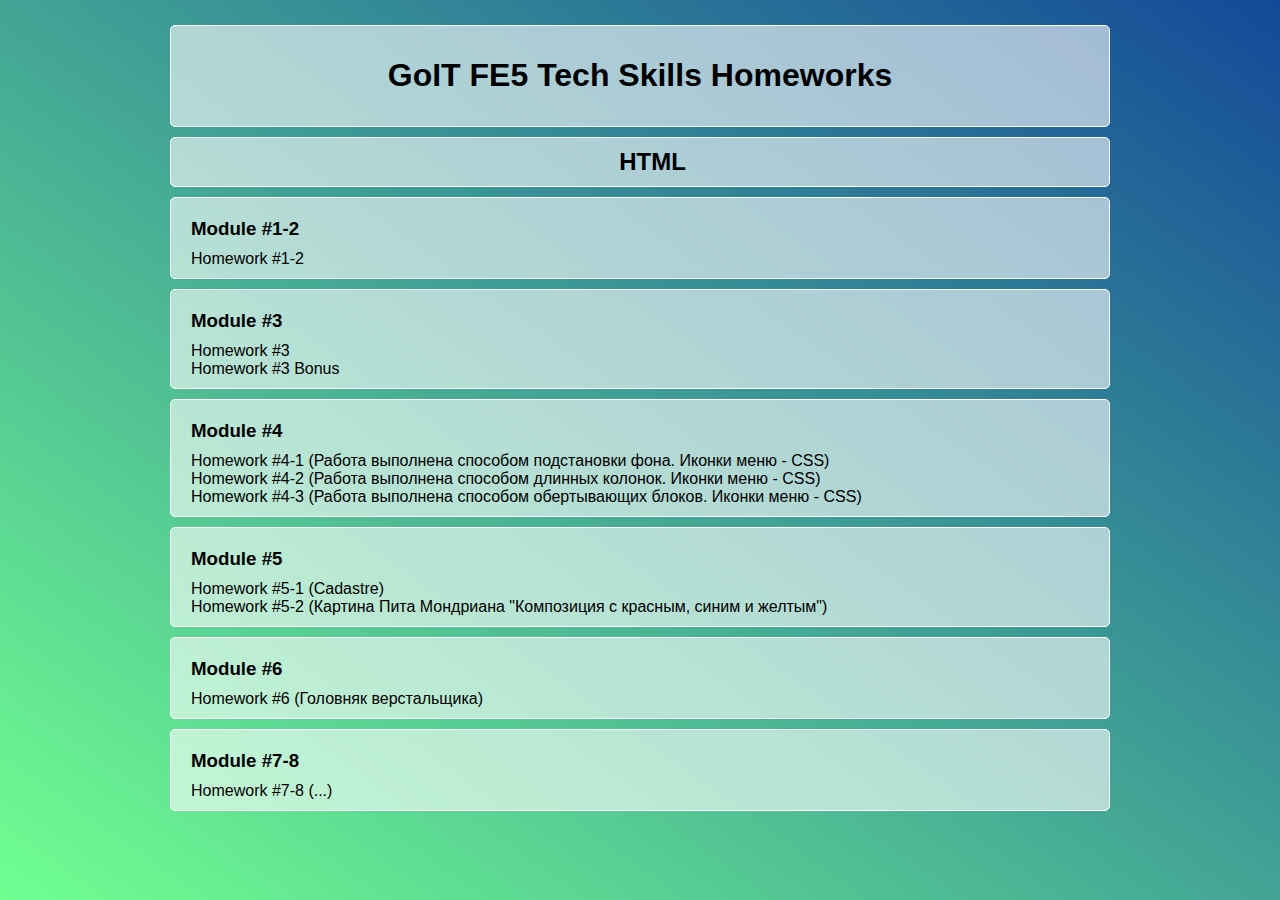
<file: index.html>
<!DOCTYPE html>
<html lang="ru">

<head>
  <meta charset="UTF-8">
  <meta name="viewport" content="width=device-width, initial-scale=1.0">
  <meta http-equiv="X-UA-Compatible" content="ie=edge">
  <title>GoIT Homeworks</title>
  <link rel="stylesheet" href="css/normalize.css">
  <link rel="stylesheet" href="css/style.css">
</head>

<body>
  <div class="homework">
    <header>
      <h1>GoIT FE5 Tech Skills Homeworks</h1>
    </header>
    <section>
      <h2 class="object">HTML</h2>
      <section class="task">
        <h3 class="number">Module #1-2</h3>
        <ul>
          <li>
            <a href="goitfe5homeworks\html\module_1-2\index.html" target="_blank" title="Перейти">Homework #1-2</a>
          </li>
        </ul>
      </section>
      <section class="task">
        <h3 class="number">Module #3</h3>
        <ul>
          <li>
            <a href="goitfe5homeworks\html\module_3\index.html" target="_blank" title="Перейти">Homework #3</a>
          </li>
          <li>
            <a href="#" target="_blank" title="Перейти">Homework #3 Bonus</a>
          </li>
        </ul>
      </section>
      <section class="task">
        <h3 class="number">Module #4</h3>
        <ul>
          <li>
            <a href="goitfe5homeworks\html\module_4_css_1\index.html" target="_blank" title="Перейти">Homework #4-1 (Работа выполнена способом подстановки фона. Иконки меню - CSS)</a>
          </li>
          <li>
            <a href="goitfe5homeworks\html\module_4_css_2\index.html" target="_blank" title="Перейти">Homework #4-2 (Работа выполнена способом длинных колонок. Иконки меню - CSS)</a>
          </li>
          <li>
            <a href="goitfe5homeworks\html\module_4_css_3\index.html" target="_blank" title="Перейти">Homework #4-3 (Работа выполнена способом обертывающих блоков. Иконки меню - CSS)</a>
          </li>
        </ul>
      </section>
      <section class="task">
        <h3 class="number">Module #5</h3>
        <ul>
          <li>
            <a href="goitfe5homeworks\html\module_5_1\index.html" target="_blank" title="Перейти">Homework #5-1 (Cadastre)</a>
          </li>
          <li>
            <a href="goitfe5homeworks\html\module_5_2\index.html" target="_blank" title="Перейти">Homework #5-2 (Картина Пита Мондриана "Композиция с красным, синим и желтым")</a>
          </li>
        </ul>
      </section>
      <section class="task">
        <h3 class="number">Module #6</h3>
        <ul>
          <li>
            <a href="goitfe5homeworks\html\module_6\index.html" target="_blank" title="Перейти">Homework #6 (Головняк верстальщика)</a>
          </li>
        </ul>
      </section>
      <section class="task">
        <h3 class="number">Module #7-8</h3>
        <ul>
          <li>
            <a href="goitfe5homeworks\html\module_7-8\index.html" target="_blank" title="Перейти">Homework #7-8 (...)</a>
          </li>
        </ul>
      </section>
    </section>
  </div>
</body>

</html>
</file>
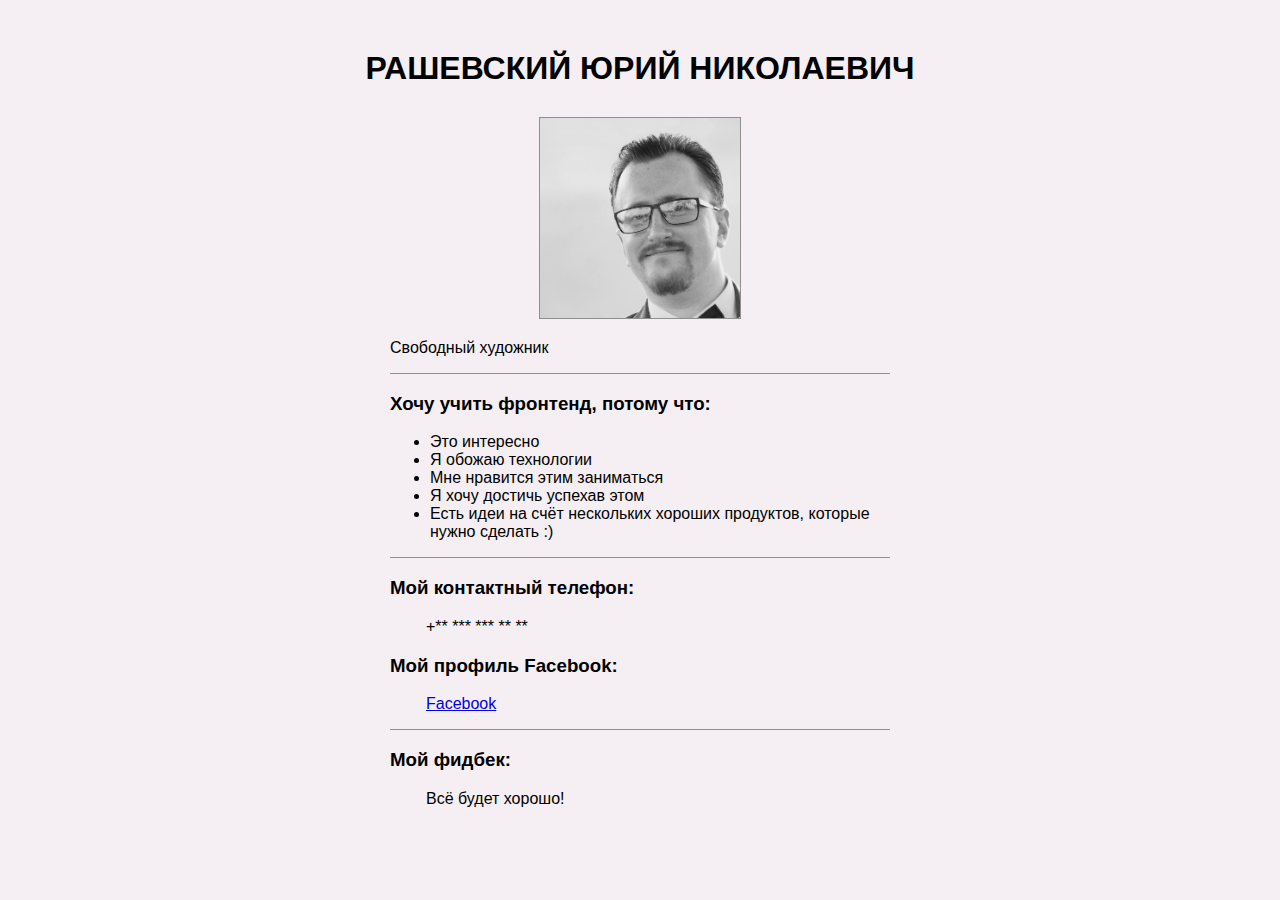
<file: module_1-2/index.html>
<!DOCTYPE html>
<html lang="ru">

<head>
    <meta charset="UTF-8">
    <meta name="viewport" content="width=device-width, initial-scale=1.0">
    <meta http-equiv="X-UA-Compatible" content="ie=edge">
    <title>Resume</title>
    <link rel="stylesheet" href="css/normalize.css">
    <link rel="stylesheet" href="css/style.css">
</head>

<body>
    <header>
        <h1>Рашевский Юрий Николаевич</h1>
        <img src="img/photo.jpg" title="Это Я" alt="Здесь моя фотография" />
    </header>
    <main>
        <p>Свободный художник</p>
        <section>
            <h3>Хочу учить фронтенд, потому что:</h3>
            <ul>
                <li>Это интересно</li>
                <li>Я обожаю технологии</li>
                <li>Мне нравится этим заниматься</li>
                <li>Я хочу достичь успехав этом</li>
                <li>Есть идеи на счёт нескольких хороших продуктов, которые нужно сделать :)</li>
            </ul>
        </section>
        <section>
            <h3>Мой контактный телефон:</h3>
            <p>+** *** *** ** **</p>
            <h3>Мой профиль Facebook:</h3>
            <p><a href="https://www.facebook.com/yuri.rashevsky">Facebook</a></p>
        </section>
        <section>
            <h3>Мой фидбек:</h3>
            <p>Всё будет хорошо!</p>
        </section>
    </main>
</body>

</html>
</file>
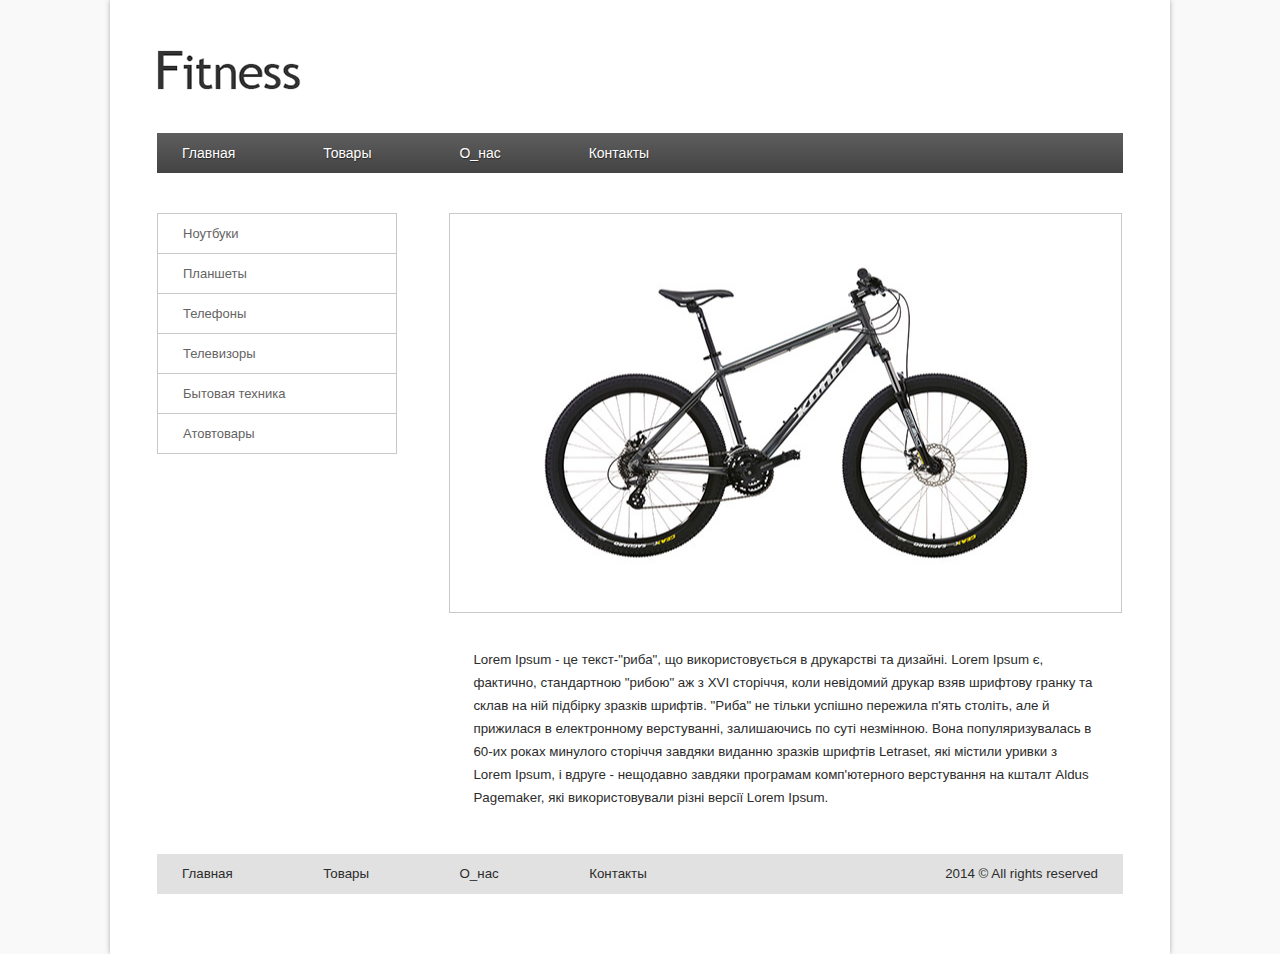
<file: module_3/index.html>
<!DOCTYPE html>
<html lang="ua">

<head>
  <meta charset="UTF-8">
  <meta name="viewport" content="width=device-width, initial-scale=1.0">
  <meta http-equiv="X-UA-Compatible" content="ie=edge">
  <title>Fitness</title>
  <link rel="stylesheet" href="css/reset.css">
  <link href="https://fonts.googleapis.com/css?family=Open+Sans">
  <link rel="stylesheet" href="css/style.css">
</head>

<body>
  <div class="wrapper">
    <header class="margin">
      <a href="http://yurirashevsky.github.io/" target="_blank">
        <img class="logo" src="img/logo.png" alt="Логотип">
      </a>
    </header>
    <nav class="margin main-menu">
      <ul>
        <li><a class="first-m-menu-item" href="#">Главная</a></li>
        <li><a class="m-menu-item" href="#">Товары</a></li>
        <li><a class="m-menu-item" href="#">О_нас</a></li>
        <li><a class="m-menu-item" href="#">Контакты</a></li>
      </ul>
    </nav>
    <main class="margin">
      <aside class="sidebar">
        <ul>
          <li><a class="sidebar-item" href="#">Ноутбуки</a></li>
          <li><a class="sidebar-item" href="#">Планшеты</a></li>
          <li><a class="sidebar-item" href="#">Телефоны</a></li>
          <li><a class="sidebar-item" href="#">Телевизоры</a></li>
          <li><a class="sidebar-item" href="#">Бытовая техника</a></li>
          <li><a class="sidebar-item" href="#">Атовтовары</a></li>
        </ul>
      </aside>
      <article class="bicycle">
        <div class="frame">
          <img src="img/image.jpg" alt="Велосипед" title="Велосипед">
        </div>
        <p>
          Lorem Ipsum - це текст-"риба", що використовується в друкарстві та дизайні. Lorem Ipsum є, фактично, стандартною "рибою" аж з XVI сторіччя, коли невідомий друкар взяв шрифтову гранку та склав на ній підбірку зразків шрифтів. "Риба" не тільки успішно пережила
          п'ять століть, але й прижилася в електронному верстуванні, залишаючись по суті незмінною. Вона популяризувалась в 60-их роках минулого сторіччя завдяки виданню зразків шрифтів Letraset, які містили уривки з Lorem Ipsum, і вдруге - нещодавно
          завдяки програмам комп'ютерного верстування на кшталт Aldus Pagemaker, які використовували різні версії Lorem Ipsum.
        </p>
      </article>
    </main>
    <footer class="margin links">
      <a href="#" target="_blank">Главная</a>
      <a href="#" target="_blank">Товары</a>
      <a href="#" target="_blank">О_нас</a>
      <a href="#" target="_blank">Контакты</a>
      <p class="copy">2014 &copy; All rights reserved</p>
    </footer>
  </div>
</body>

</html>
</file>
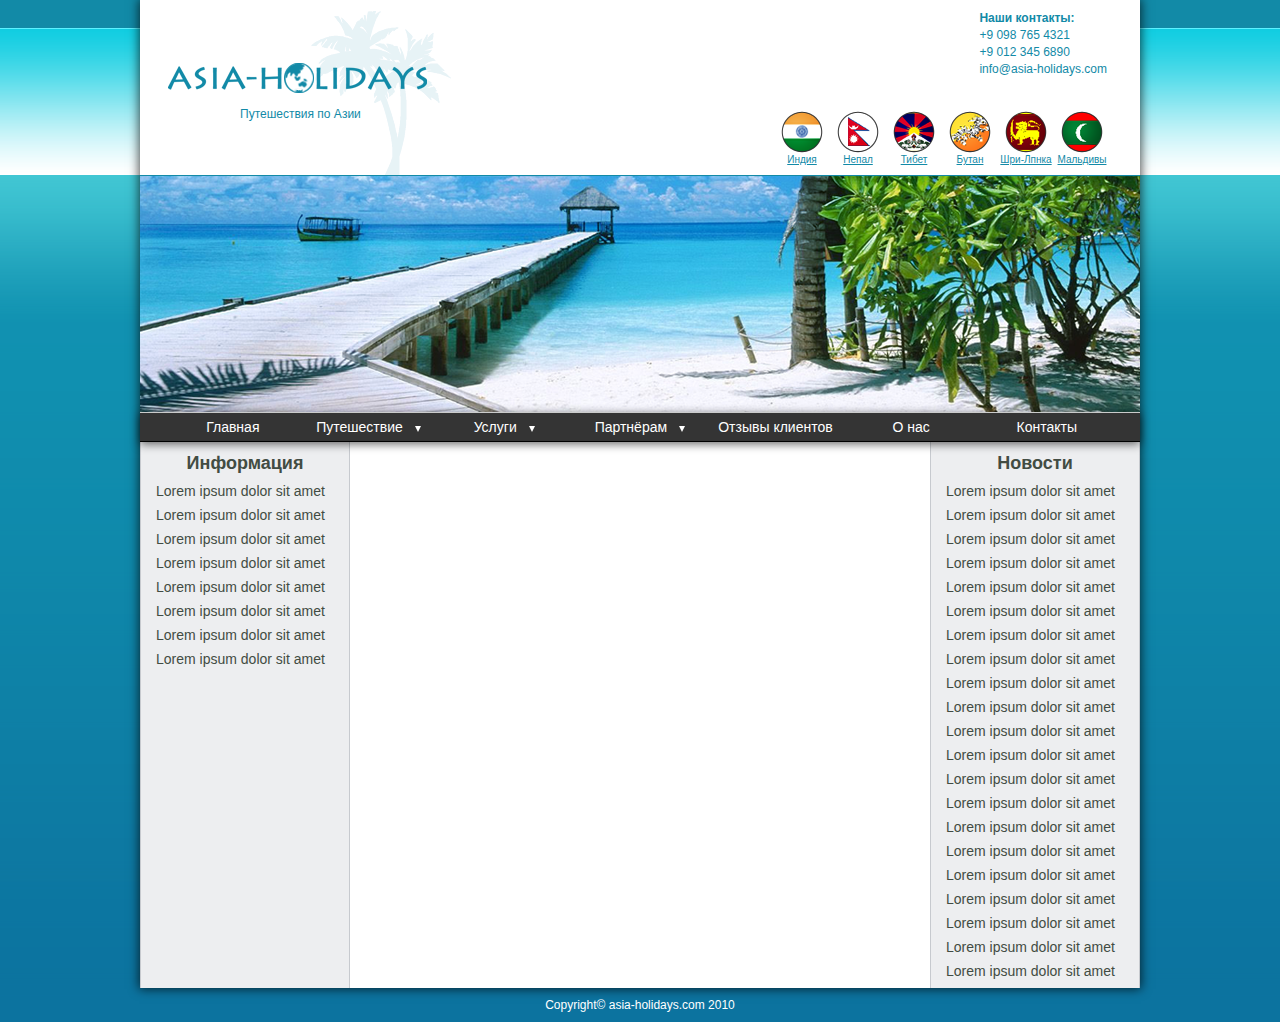
<file: module_4/index.html>
<!DOCTYPE html>
<html lang="ua">

<head>
  <meta charset="UTF-8">
  <meta name="viewport" content="width=device-width, initial-scale=1.0">
  <meta http-equiv="X-UA-Compatible" content="ie=edge">
  <title>Asia-Holidays</title>
  <link rel="stylesheet" href="css/reset.css">
  <link rel="stylesheet" href="css/style.css">
</head>

<body>
  <div class="wrapper">
    <header>
      <div class="header-t">
        <a href="http://yurirashevsky.github.io/" target="_blank">
          <img class="logo" src="img/logo.png" alt="Логотип">
          <span class="descript">Путешествия по Азии</span>
        </a>
        <address class="contacts">
          <h2 class="contacts-h">Наши контакты:</h2>
          +9 098 765 4321 <br>
          +9 012 345 6890 <br>
          <a href="mailto:info@asia-holidays.com">info@asia-holidays.com</a>
        </address>
        <ul class="flags">
          <li>
            <a href="#" target="_blank">
              <img src="img/i_flag.png" alt="Флаг Индии">
              <span>Индия</span>
            </a>
          </li>
          <li>
            <a href="#" target="_blank">
              <img src="img/n_flag.png" alt="Флаг Индии">
              <span>Непал</span>
            </a>
          </li>
          <li>
            <a href="#" target="_blank">
              <img src="img/t_flag.png" alt="Флаг Индии">
              <span>Тибет</span>
            </a>
          </li>
          <li>
            <a href="#" target="_blank">
              <img src="img/b_flag.png" alt="Флаг Индии">
              <span>Бутан</span>
            </a>
          </li>
          <li>
            <a href="#" target="_blank">
              <img src="img/s_flag.png" alt="Флаг Индии">
              <span>Шри-Лпнка</span>
            </a>
          </li>
          <li>
            <a href="#" target="_blank">
              <img src="img/m_flag.png" alt="Флаг Индии">
              <span>Мальдивы</span>
            </a>
          </li>
        </ul>
      </div>
      <div class="header-bm">
        <img src="img/photo.png" alt="Срочно загружайте фото!">
      </div>
    </header>
    <nav class="menu">
      <ul>
        <li><a href="#">Главная</a></li>
        <li>
          <a class="m-menu-item" href="#">Путешествие
            <img class="arrow" src="img/arrow.svg">
          </a>
          <ul class="submenu">
            <li><a href="#">Путешествие 1</a></li>
            <li><a href="#">Путешествие 2</a></li>
            <li><a href="#">Путешествие 3</a></li>
            <li><a href="#">Путешествие 4</a></li>
            <li><a href="#">Путешествие 5</a></li>
          </ul>
        </li>
        <li>
          <a href="#">Услуги
            <img class="arrow" src="img/arrow.svg">
          </a>
          <ul class="submenu">
            <li><a href="#">Услуги 1</a></li>
            <li><a href="#">Услуги 2</a></li>
            <li><a href="#">Услуги 3</a></li>
          </ul>
        </li>
        <li>
          <a href="#">Партнёрам
            <img class="arrow" src="img/arrow.svg">
          </a>
          <ul class="submenu">
            <li><a href="#">Партнёрам 1</a></li>
            <li><a href="#">Партнёрам 2</a></li>
          </ul>
        </li>
        <li><a href="#">Отзывы клиентов</a></li>
        <li><a href="#">О нас</a></li>
        <li><a href="#">Контакты</a></li>
      </ul>
    </nav>
    <main class="content">
      <section class="info">
        <h2 class="section-name">Информация</h2>
        <p>Lorem ipsum dolor sit amet</p>
        <p>Lorem ipsum dolor sit amet</p>
        <p>Lorem ipsum dolor sit amet</p>
        <p>Lorem ipsum dolor sit amet</p>
        <p>Lorem ipsum dolor sit amet</p>
        <p>Lorem ipsum dolor sit amet</p>
        <p>Lorem ipsum dolor sit amet</p>
        <p>Lorem ipsum dolor sit amet</p>
      </section>
      <div class="the-hole">

      </div>
      <section class="news">
        <h2 class="section-name">Новости</h2>
        <p>Lorem ipsum dolor sit amet</p>
        <p>Lorem ipsum dolor sit amet</p>
        <p>Lorem ipsum dolor sit amet</p>
        <p>Lorem ipsum dolor sit amet</p>
        <p>Lorem ipsum dolor sit amet</p>
        <p>Lorem ipsum dolor sit amet</p>
        <p>Lorem ipsum dolor sit amet</p>
        <p>Lorem ipsum dolor sit amet</p>
        <p>Lorem ipsum dolor sit amet</p>
        <p>Lorem ipsum dolor sit amet</p>
        <p>Lorem ipsum dolor sit amet</p>
        <p>Lorem ipsum dolor sit amet</p>
        <p>Lorem ipsum dolor sit amet</p>
        <p>Lorem ipsum dolor sit amet</p>
        <p>Lorem ipsum dolor sit amet</p>
        <p>Lorem ipsum dolor sit amet</p>
        <p>Lorem ipsum dolor sit amet</p>
        <p>Lorem ipsum dolor sit amet</p>
        <p>Lorem ipsum dolor sit amet</p>
        <p>Lorem ipsum dolor sit amet</p>
        <p>Lorem ipsum dolor sit amet</p>
        <p>Lorem ipsum dolor sit amet</p>
        <p>Lorem ipsum dolor sit amet</p>
        <p>Lorem ipsum dolor sit amet</p>
        <p>Lorem ipsum dolor sit amet</p>
      </section>
    </main>
  </div>
  <footer class="copy">
    <p>Copyright&copy; asia-holidays.com 2010</p>
  </footer>
</body>

</html>
</file>
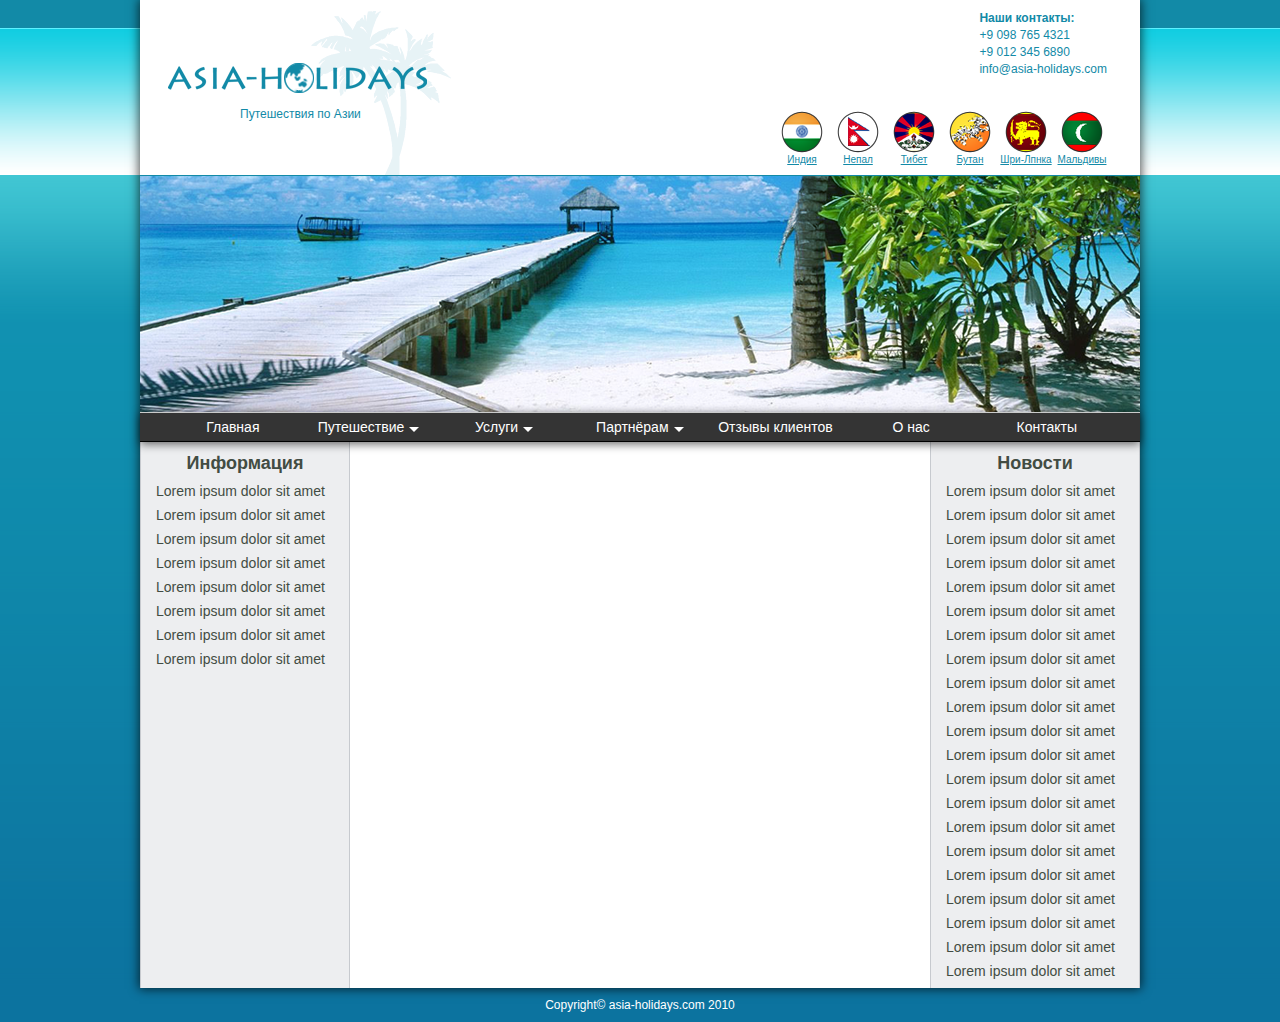
<file: module_4_css/index.html>
<!DOCTYPE html>
<html lang="ua">

<head>
  <meta charset="UTF-8">
  <meta name="viewport" content="width=device-width, initial-scale=1.0">
  <meta http-equiv="X-UA-Compatible" content="ie=edge">
  <title>Asia-Holidays</title>
  <link rel="stylesheet" href="css/reset.css">
  <link rel="stylesheet" href="css/style.css">
</head>

<body>
  <div class="wrapper">
    <header>
      <div class="header-t">
        <a href="http://yurirashevsky.github.io/" target="_blank">
          <img class="logo" src="img/logo.png" alt="Логотип">
          <span class="descript">Путешествия по Азии</span>
        </a>
        <address class="contacts">
          <h2 class="contacts-h">Наши контакты:</h2>
          +9 098 765 4321 <br>
          +9 012 345 6890 <br>
          <a href="mailto:info@asia-holidays.com">info@asia-holidays.com</a>
        </address>
        <ul class="flags">
          <li>
            <a href="#" target="_blank">
              <img src="img/i_flag.png" alt="Флаг Индии">
              <span>Индия</span>
            </a>
          </li>
          <li>
            <a href="#" target="_blank">
              <img src="img/n_flag.png" alt="Флаг Индии">
              <span>Непал</span>
            </a>
          </li>
          <li>
            <a href="#" target="_blank">
              <img src="img/t_flag.png" alt="Флаг Индии">
              <span>Тибет</span>
            </a>
          </li>
          <li>
            <a href="#" target="_blank">
              <img src="img/b_flag.png" alt="Флаг Индии">
              <span>Бутан</span>
            </a>
          </li>
          <li>
            <a href="#" target="_blank">
              <img src="img/s_flag.png" alt="Флаг Индии">
              <span>Шри-Лпнка</span>
            </a>
          </li>
          <li>
            <a href="#" target="_blank">
              <img src="img/m_flag.png" alt="Флаг Индии">
              <span>Мальдивы</span>
            </a>
          </li>
        </ul>
      </div>
      <div class="header-bm">
        <img src="img/photo.png" alt="Срочно загружайте фото!">
      </div>
    </header>
    <nav class="menu">
      <ul>
        <li><a href="#">Главная</a></li>
        <li>
          <a class="arrow-down" href="#">Путешествие</a>
          <ul class="submenu">
            <li><a href="#">Путешествие 1</a></li>
            <li><a href="#">Путешествие 2</a></li>
            <li><a href="#">Путешествие 3</a></li>
            <li><a href="#">Путешествие 4</a></li>
            <li><a href="#">Путешествие 5</a></li>
          </ul>
        </li>
        <li>
          <a class="arrow-down" href="#">Услуги</a>
          <ul class="submenu">
            <li><a href="#">Услуги 1</a></li>
            <li><a href="#">Услуги 2</a></li>
            <li><a href="#">Услуги 3</a></li>
          </ul>
        </li>
        <li>
          <a class="arrow-down" href="#">Партнёрам</a>
          <ul class="submenu">
            <li><a href="#">Партнёрам 1</a></li>
            <li><a href="#">Партнёрам 2</a></li>
          </ul>
        </li>
        <li><a href="#">Отзывы клиентов</a></li>
        <li><a href="#">О нас</a></li>
        <li><a href="#">Контакты</a></li>
      </ul>
    </nav>
    <main class="content">
      <section class="info">
        <h2 class="section-name">Информация</h2>
        <p>Lorem ipsum dolor sit amet</p>
        <p>Lorem ipsum dolor sit amet</p>
        <p>Lorem ipsum dolor sit amet</p>
        <p>Lorem ipsum dolor sit amet</p>
        <p>Lorem ipsum dolor sit amet</p>
        <p>Lorem ipsum dolor sit amet</p>
        <p>Lorem ipsum dolor sit amet</p>
        <p>Lorem ipsum dolor sit amet</p>
      </section>
      <div class="the-hole">
        <div class="arrow-down"></div>
      </div>
      <section class="news">
        <h2 class="section-name">Новости</h2>
        <p>Lorem ipsum dolor sit amet</p>
        <p>Lorem ipsum dolor sit amet</p>
        <p>Lorem ipsum dolor sit amet</p>
        <p>Lorem ipsum dolor sit amet</p>
        <p>Lorem ipsum dolor sit amet</p>
        <p>Lorem ipsum dolor sit amet</p>
        <p>Lorem ipsum dolor sit amet</p>
        <p>Lorem ipsum dolor sit amet</p>
        <p>Lorem ipsum dolor sit amet</p>
        <p>Lorem ipsum dolor sit amet</p>
        <p>Lorem ipsum dolor sit amet</p>
        <p>Lorem ipsum dolor sit amet</p>
        <p>Lorem ipsum dolor sit amet</p>
        <p>Lorem ipsum dolor sit amet</p>
        <p>Lorem ipsum dolor sit amet</p>
        <p>Lorem ipsum dolor sit amet</p>
        <p>Lorem ipsum dolor sit amet</p>
        <p>Lorem ipsum dolor sit amet</p>
        <p>Lorem ipsum dolor sit amet</p>
        <p>Lorem ipsum dolor sit amet</p>
        <p>Lorem ipsum dolor sit amet</p>
        <p>Lorem ipsum dolor sit amet</p>
        <p>Lorem ipsum dolor sit amet</p>
        <p>Lorem ipsum dolor sit amet</p>
        <p>Lorem ipsum dolor sit amet</p>
      </section>
    </main>
  </div>
  <footer class="copy">
    <p>Copyright&copy; asia-holidays.com 2010</p>
  </footer>
</body>

</html>
</file>
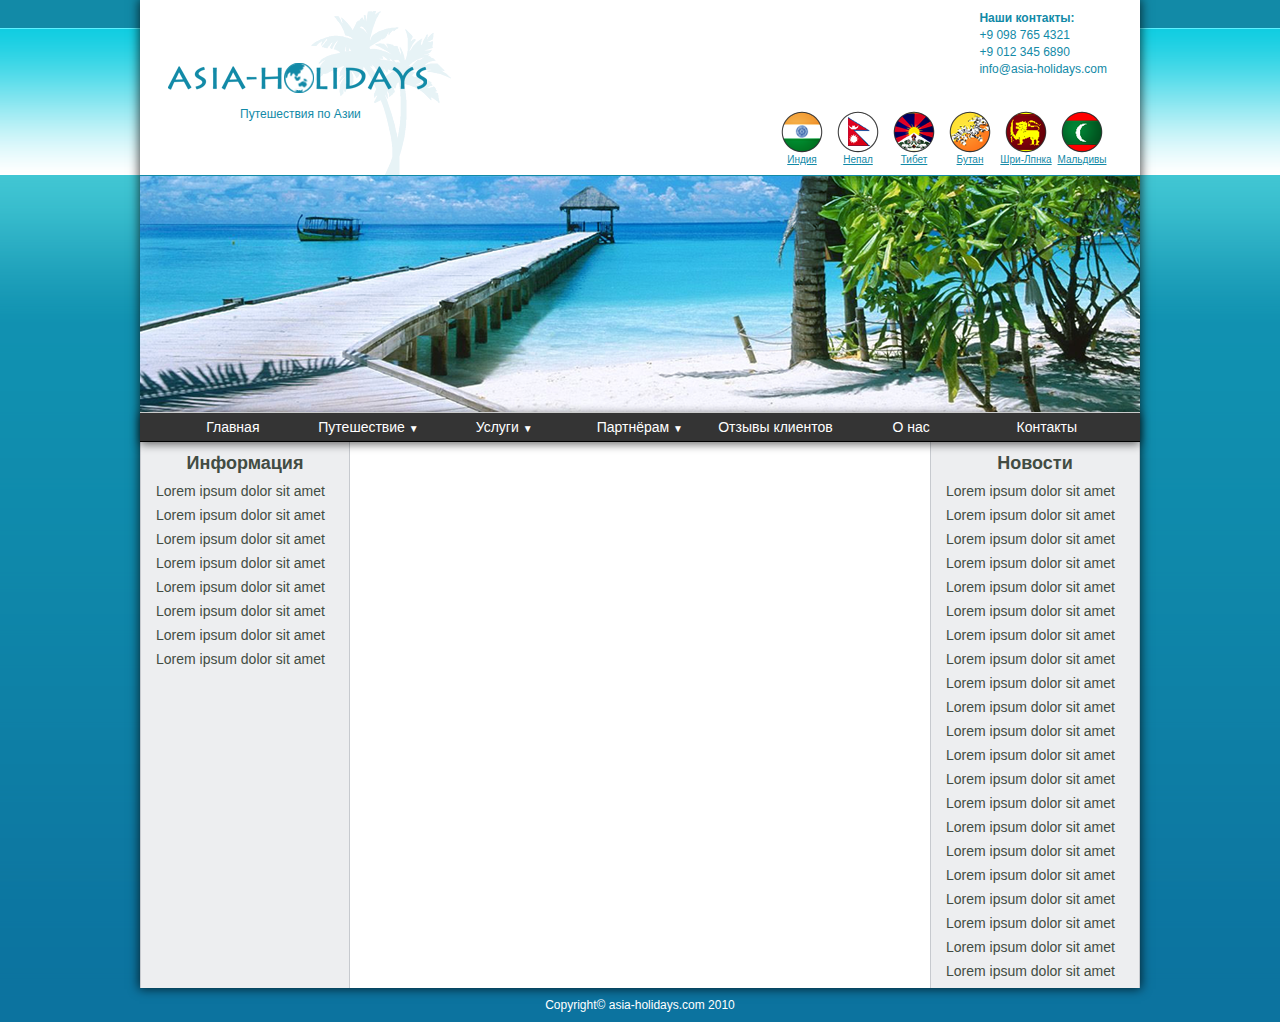
<file: module_4_symbol/index.html>
<!DOCTYPE html>
<html lang="ua">

<head>
  <meta charset="UTF-8">
  <meta name="viewport" content="width=device-width, initial-scale=1.0">
  <meta http-equiv="X-UA-Compatible" content="ie=edge">
  <title>Asia-Holidays</title>
  <link rel="stylesheet" href="css/reset.css">
  <link rel="stylesheet" href="css/style.css">
</head>

<body>
  <div class="wrapper">
    <header>
      <div class="header-t">
        <a href="http://yurirashevsky.github.io/" target="_blank">
          <img class="logo" src="img/logo.png" alt="Логотип">
          <span class="descript">Путешествия по Азии</span>
        </a>
        <address class="contacts">
          <h2 class="contacts-h">Наши контакты:</h2>
          +9 098 765 4321 <br>
          +9 012 345 6890 <br>
          <a href="mailto:info@asia-holidays.com">info@asia-holidays.com</a>
        </address>
        <ul class="flags">
          <li>
            <a href="#" target="_blank">
              <img src="img/i_flag.png" alt="Флаг Индии">
              <span>Индия</span>
            </a>
          </li>
          <li>
            <a href="#" target="_blank">
              <img src="img/n_flag.png" alt="Флаг Индии">
              <span>Непал</span>
            </a>
          </li>
          <li>
            <a href="#" target="_blank">
              <img src="img/t_flag.png" alt="Флаг Индии">
              <span>Тибет</span>
            </a>
          </li>
          <li>
            <a href="#" target="_blank">
              <img src="img/b_flag.png" alt="Флаг Индии">
              <span>Бутан</span>
            </a>
          </li>
          <li>
            <a href="#" target="_blank">
              <img src="img/s_flag.png" alt="Флаг Индии">
              <span>Шри-Лпнка</span>
            </a>
          </li>
          <li>
            <a href="#" target="_blank">
              <img src="img/m_flag.png" alt="Флаг Индии">
              <span>Мальдивы</span>
            </a>
          </li>
        </ul>
      </div>
      <div class="header-bm">
        <img src="img/photo.png" alt="Срочно загружайте фото!">
      </div>
    </header>
    <nav class="menu">
      <ul>
        <li><a href="#">Главная</a></li>
        <li>
          <a href="#">Путешествие</a>
          <span class="arrow">&#9660;</span>
          <ul class="submenu">
            <li><a href="#">Путешествие 1</a></li>
            <li><a href="#">Путешествие 2</a></li>
            <li><a href="#">Путешествие 3</a></li>
            <li><a href="#">Путешествие 4</a></li>
            <li><a href="#">Путешествие 5</a></li>
          </ul>
        </li>
        <li>
          <a href="#">Услуги</a>
          <span class="arrow">&#9660;</span>
          <ul class="submenu">
            <li><a href="#">Услуги 1</a></li>
            <li><a href="#">Услуги 2</a></li>
            <li><a href="#">Услуги 3</a></li>
          </ul>
        </li>
        <li>
          <a href="#">Партнёрам</a>
          <span class="arrow">&#9660;</span>
          <ul class="submenu">
            <li><a href="#">Партнёрам 1</a></li>
            <li><a href="#">Партнёрам 2</a></li>
          </ul>
        </li>
        <li><a href="#">Отзывы клиентов</a></li>
        <li><a href="#">О нас</a></li>
        <li><a href="#">Контакты</a></li>
      </ul>
    </nav>
    <main class="content">
      <section class="info">
        <h2 class="section-name">Информация</h2>
        <p>Lorem ipsum dolor sit amet</p>
        <p>Lorem ipsum dolor sit amet</p>
        <p>Lorem ipsum dolor sit amet</p>
        <p>Lorem ipsum dolor sit amet</p>
        <p>Lorem ipsum dolor sit amet</p>
        <p>Lorem ipsum dolor sit amet</p>
        <p>Lorem ipsum dolor sit amet</p>
        <p>Lorem ipsum dolor sit amet</p>
      </section>
      <div class="the-hole">
        <div class="arrow-down"></div>
      </div>
      <section class="news">
        <h2 class="section-name">Новости</h2>
        <p>Lorem ipsum dolor sit amet</p>
        <p>Lorem ipsum dolor sit amet</p>
        <p>Lorem ipsum dolor sit amet</p>
        <p>Lorem ipsum dolor sit amet</p>
        <p>Lorem ipsum dolor sit amet</p>
        <p>Lorem ipsum dolor sit amet</p>
        <p>Lorem ipsum dolor sit amet</p>
        <p>Lorem ipsum dolor sit amet</p>
        <p>Lorem ipsum dolor sit amet</p>
        <p>Lorem ipsum dolor sit amet</p>
        <p>Lorem ipsum dolor sit amet</p>
        <p>Lorem ipsum dolor sit amet</p>
        <p>Lorem ipsum dolor sit amet</p>
        <p>Lorem ipsum dolor sit amet</p>
        <p>Lorem ipsum dolor sit amet</p>
        <p>Lorem ipsum dolor sit amet</p>
        <p>Lorem ipsum dolor sit amet</p>
        <p>Lorem ipsum dolor sit amet</p>
        <p>Lorem ipsum dolor sit amet</p>
        <p>Lorem ipsum dolor sit amet</p>
        <p>Lorem ipsum dolor sit amet</p>
        <p>Lorem ipsum dolor sit amet</p>
        <p>Lorem ipsum dolor sit amet</p>
        <p>Lorem ipsum dolor sit amet</p>
        <p>Lorem ipsum dolor sit amet</p>
      </section>
    </main>
  </div>
  <footer class="copy">
    <p>Copyright&copy; asia-holidays.com 2010</p>
  </footer>
</body>

</html>
</file>
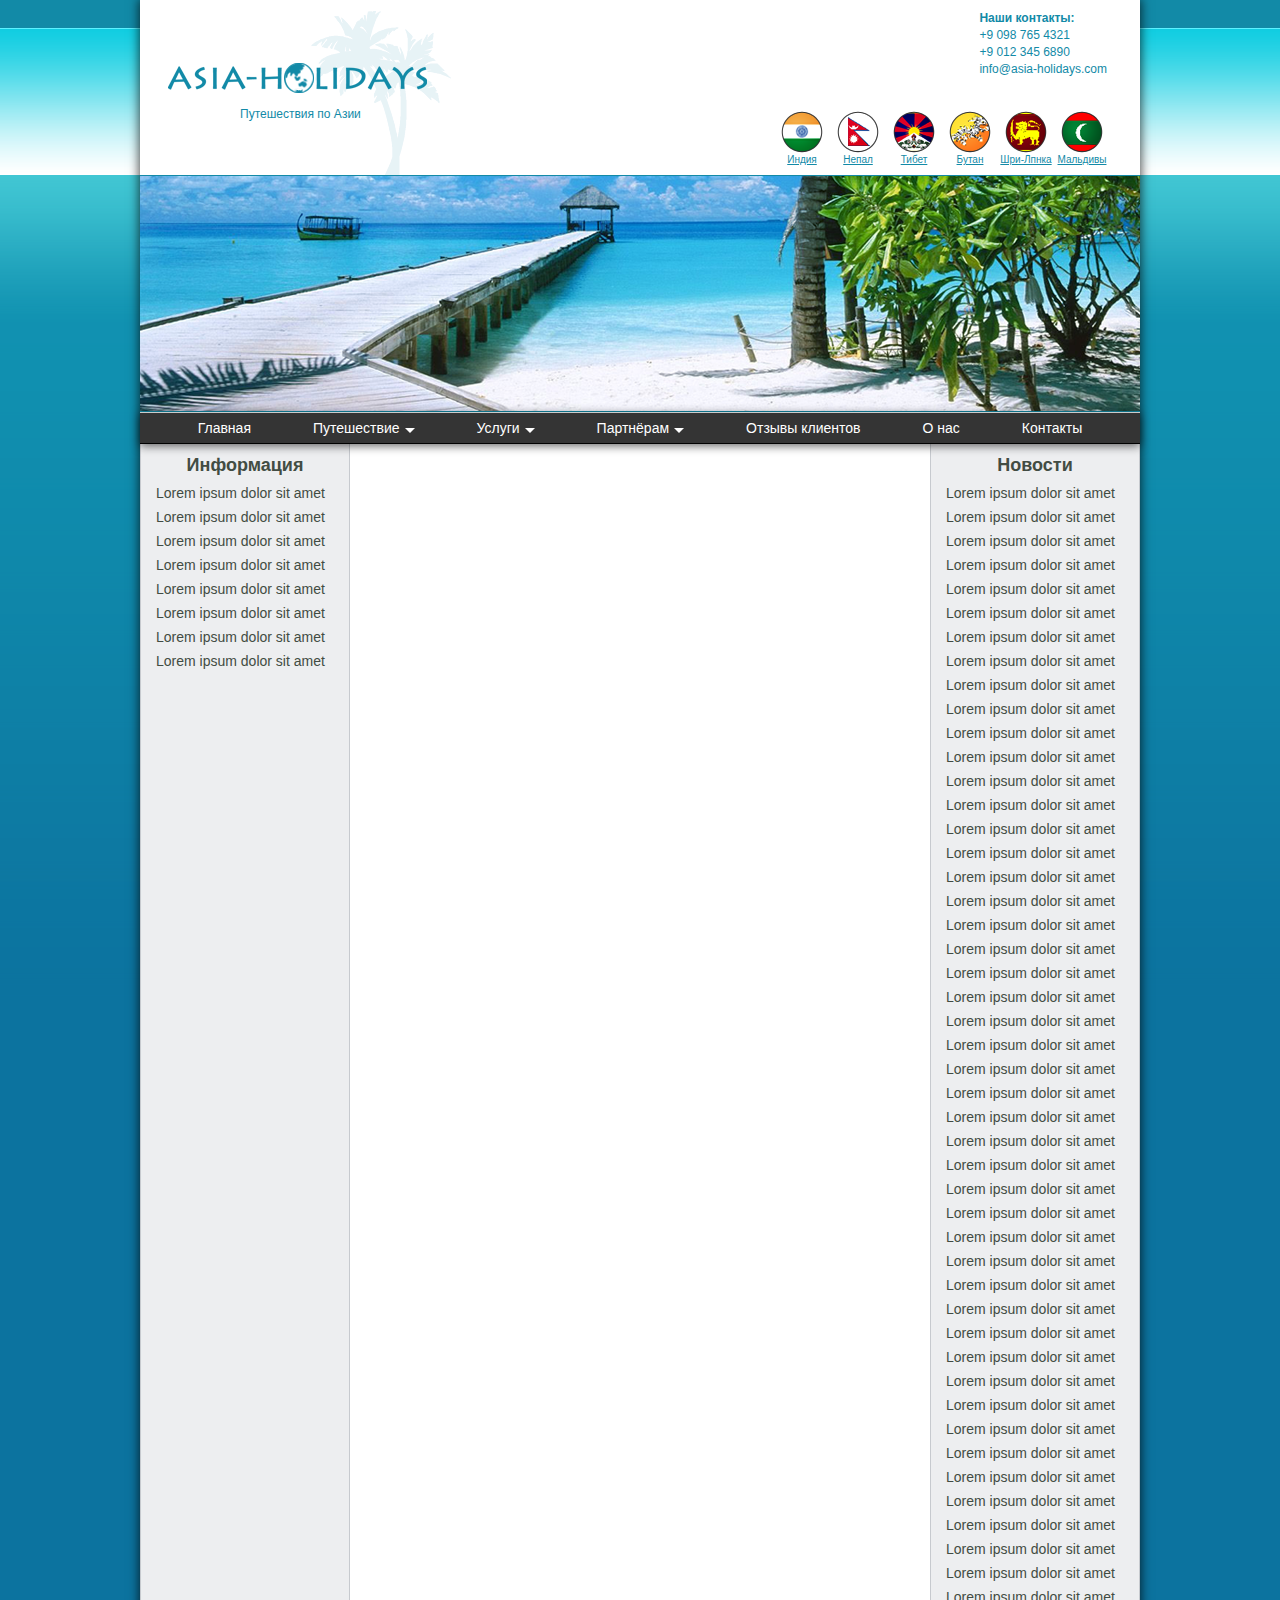
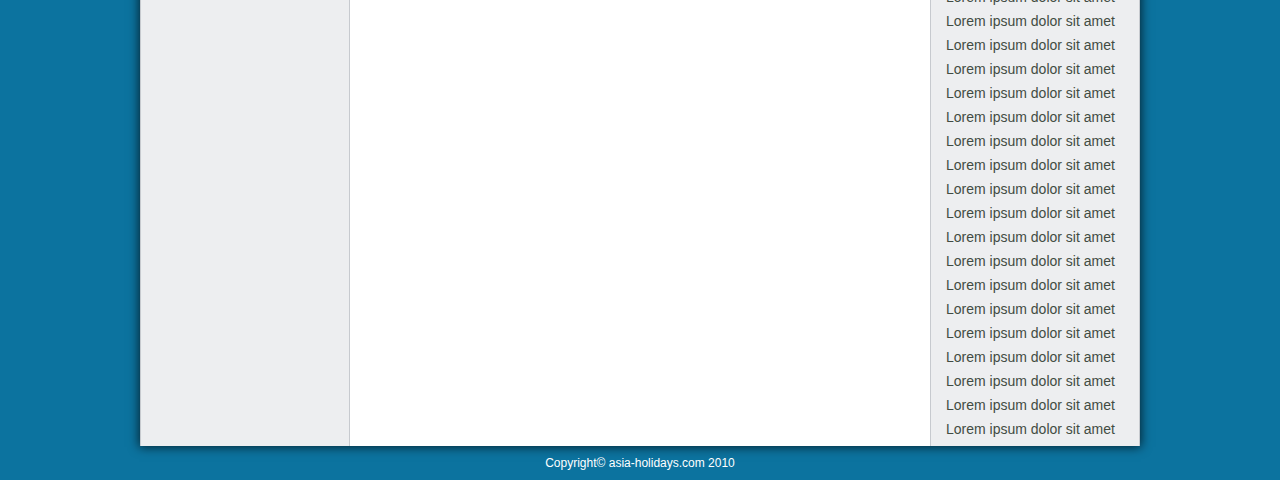
<file: goitfe5homeworks/html/module_4_css/index.html>
<!DOCTYPE html>
<html lang="ua">

<head>
  <meta charset="UTF-8">
  <meta name="viewport" content="width=device-width, initial-scale=1.0">
  <meta http-equiv="X-UA-Compatible" content="ie=edge">
  <title>Asia-Holidays</title>
  <link rel="stylesheet" href="css/reset.css">
  <link rel="stylesheet" href="css/style.css">
</head>

<body>
  <div class="wrapper">
    <header>
      <div class="header-t">
        <a href="http://yurirashevsky.github.io/" target="_blank">
          <img class="logo" src="img/logo.png" alt="Логотип">
          <span class="descript">Путешествия по Азии</span>
        </a>
        <address class="contacts">
          <h2 class="contacts-h">Наши контакты:</h2>
          +9 098 765 4321 <br>
          +9 012 345 6890 <br>
          <a href="mailto:info@asia-holidays.com">info@asia-holidays.com</a>
        </address>
        <ul class="flags">
          <li>
            <a href="#" target="_blank">
              <img src="img/i_flag.png" alt="Флаг Индии">
              <span>Индия</span>
            </a>
          </li>
          <li>
            <a href="#" target="_blank">
              <img src="img/n_flag.png" alt="Флаг Индии">
              <span>Непал</span>
            </a>
          </li>
          <li>
            <a href="#" target="_blank">
              <img src="img/t_flag.png" alt="Флаг Индии">
              <span>Тибет</span>
            </a>
          </li>
          <li>
            <a href="#" target="_blank">
              <img src="img/b_flag.png" alt="Флаг Индии">
              <span>Бутан</span>
            </a>
          </li>
          <li>
            <a href="#" target="_blank">
              <img src="img/s_flag.png" alt="Флаг Индии">
              <span>Шри-Лпнка</span>
            </a>
          </li>
          <li>
            <a href="#" target="_blank">
              <img src="img/m_flag.png" alt="Флаг Индии">
              <span>Мальдивы</span>
            </a>
          </li>
        </ul>
      </div>
      <div class="header-bm">
        <img src="img/photo.png" alt="Срочно загружайте фото!">
      </div>
    </header>
    <nav class="menu">
      <ul>
        <li><a href="#">Главная</a></li>
        <li>
          <a class="arrow-down" href="#">Путешествие</a>
          <ul class="submenu">
            <li><a href="#">Путешествие 1</a></li>
            <li><a href="#">Путешествие 2</a></li>
            <li><a href="#">Путешествие 3</a></li>
            <li><a href="#">Путешествие 4</a></li>
            <li><a href="#">Путешествие 5</a></li>
          </ul>
        </li>
        <li>
          <a class="arrow-down" href="#">Услуги</a>
          <ul class="submenu">
            <li><a href="#">Услуги 1</a></li>
            <li><a href="#">Услуги 2</a></li>
            <li><a href="#">Услуги 3</a></li>
          </ul>
        </li>
        <li>
          <a class="arrow-down" href="#">Партнёрам</a>
          <ul class="submenu">
            <li><a href="#">Партнёрам 1</a></li>
            <li><a href="#">Партнёрам 2</a></li>
          </ul>
        </li>
        <li><a href="#">Отзывы клиентов</a></li>
        <li><a href="#">О нас</a></li>
        <li><a href="#">Контакты</a></li>
      </ul>
    </nav>
    <main class="content">
      <section class="info">
        <h2 class="section-name">Информация</h2>
        <p>Lorem ipsum dolor sit amet</p>
        <p>Lorem ipsum dolor sit amet</p>
        <p>Lorem ipsum dolor sit amet</p>
        <p>Lorem ipsum dolor sit amet</p>
        <p>Lorem ipsum dolor sit amet</p>
        <p>Lorem ipsum dolor sit amet</p>
        <p>Lorem ipsum dolor sit amet</p>
        <p>Lorem ipsum dolor sit amet</p>
      </section>
      <div class="the-hole">
        <div class="arrow-down"></div>
      </div>
      <section class="news">
        <h2 class="section-name">Новости</h2>
        <p>Lorem ipsum dolor sit amet</p>
        <p>Lorem ipsum dolor sit amet</p>
        <p>Lorem ipsum dolor sit amet</p>
        <p>Lorem ipsum dolor sit amet</p>
        <p>Lorem ipsum dolor sit amet</p>
        <p>Lorem ipsum dolor sit amet</p>
        <p>Lorem ipsum dolor sit amet</p>
        <p>Lorem ipsum dolor sit amet</p>
        <p>Lorem ipsum dolor sit amet</p>
        <p>Lorem ipsum dolor sit amet</p>
        <p>Lorem ipsum dolor sit amet</p>
        <p>Lorem ipsum dolor sit amet</p>
        <p>Lorem ipsum dolor sit amet</p>
        <p>Lorem ipsum dolor sit amet</p>
        <p>Lorem ipsum dolor sit amet</p>
        <p>Lorem ipsum dolor sit amet</p>
        <p>Lorem ipsum dolor sit amet</p>
        <p>Lorem ipsum dolor sit amet</p>
        <p>Lorem ipsum dolor sit amet</p>
        <p>Lorem ipsum dolor sit amet</p>
        <p>Lorem ipsum dolor sit amet</p>
        <p>Lorem ipsum dolor sit amet</p>
        <p>Lorem ipsum dolor sit amet</p>
        <p>Lorem ipsum dolor sit amet</p>
        <p>Lorem ipsum dolor sit amet</p>
        <p>Lorem ipsum dolor sit amet</p>
        <p>Lorem ipsum dolor sit amet</p>
        <p>Lorem ipsum dolor sit amet</p>
        <p>Lorem ipsum dolor sit amet</p>
        <p>Lorem ipsum dolor sit amet</p>
        <p>Lorem ipsum dolor sit amet</p>
        <p>Lorem ipsum dolor sit amet</p>
        <p>Lorem ipsum dolor sit amet</p>
        <p>Lorem ipsum dolor sit amet</p>
        <p>Lorem ipsum dolor sit amet</p>
        <p>Lorem ipsum dolor sit amet</p>
        <p>Lorem ipsum dolor sit amet</p>
        <p>Lorem ipsum dolor sit amet</p>
        <p>Lorem ipsum dolor sit amet</p>
        <p>Lorem ipsum dolor sit amet</p>
        <p>Lorem ipsum dolor sit amet</p>
        <p>Lorem ipsum dolor sit amet</p>
        <p>Lorem ipsum dolor sit amet</p>
        <p>Lorem ipsum dolor sit amet</p>
        <p>Lorem ipsum dolor sit amet</p>
        <p>Lorem ipsum dolor sit amet</p>
        <p>Lorem ipsum dolor sit amet</p>
        <p>Lorem ipsum dolor sit amet</p>
        <p>Lorem ipsum dolor sit amet</p>
        <p>Lorem ipsum dolor sit amet</p>
        <p>Lorem ipsum dolor sit amet</p>
        <p>Lorem ipsum dolor sit amet</p>
        <p>Lorem ipsum dolor sit amet</p>
        <p>Lorem ipsum dolor sit amet</p>
        <p>Lorem ipsum dolor sit amet</p>
        <p>Lorem ipsum dolor sit amet</p>
        <p>Lorem ipsum dolor sit amet</p>
        <p>Lorem ipsum dolor sit amet</p>
        <p>Lorem ipsum dolor sit amet</p>
        <p>Lorem ipsum dolor sit amet</p>
        <p>Lorem ipsum dolor sit amet</p>
        <p>Lorem ipsum dolor sit amet</p>
        <p>Lorem ipsum dolor sit amet</p>
        <p>Lorem ipsum dolor sit amet</p>
        <p>Lorem ipsum dolor sit amet</p>
      </section>
    </main>
  </div>
  <footer class="copy">
    <p>Copyright&copy; asia-holidays.com 2010</p>
  </footer>
</body>

</html>
</file>
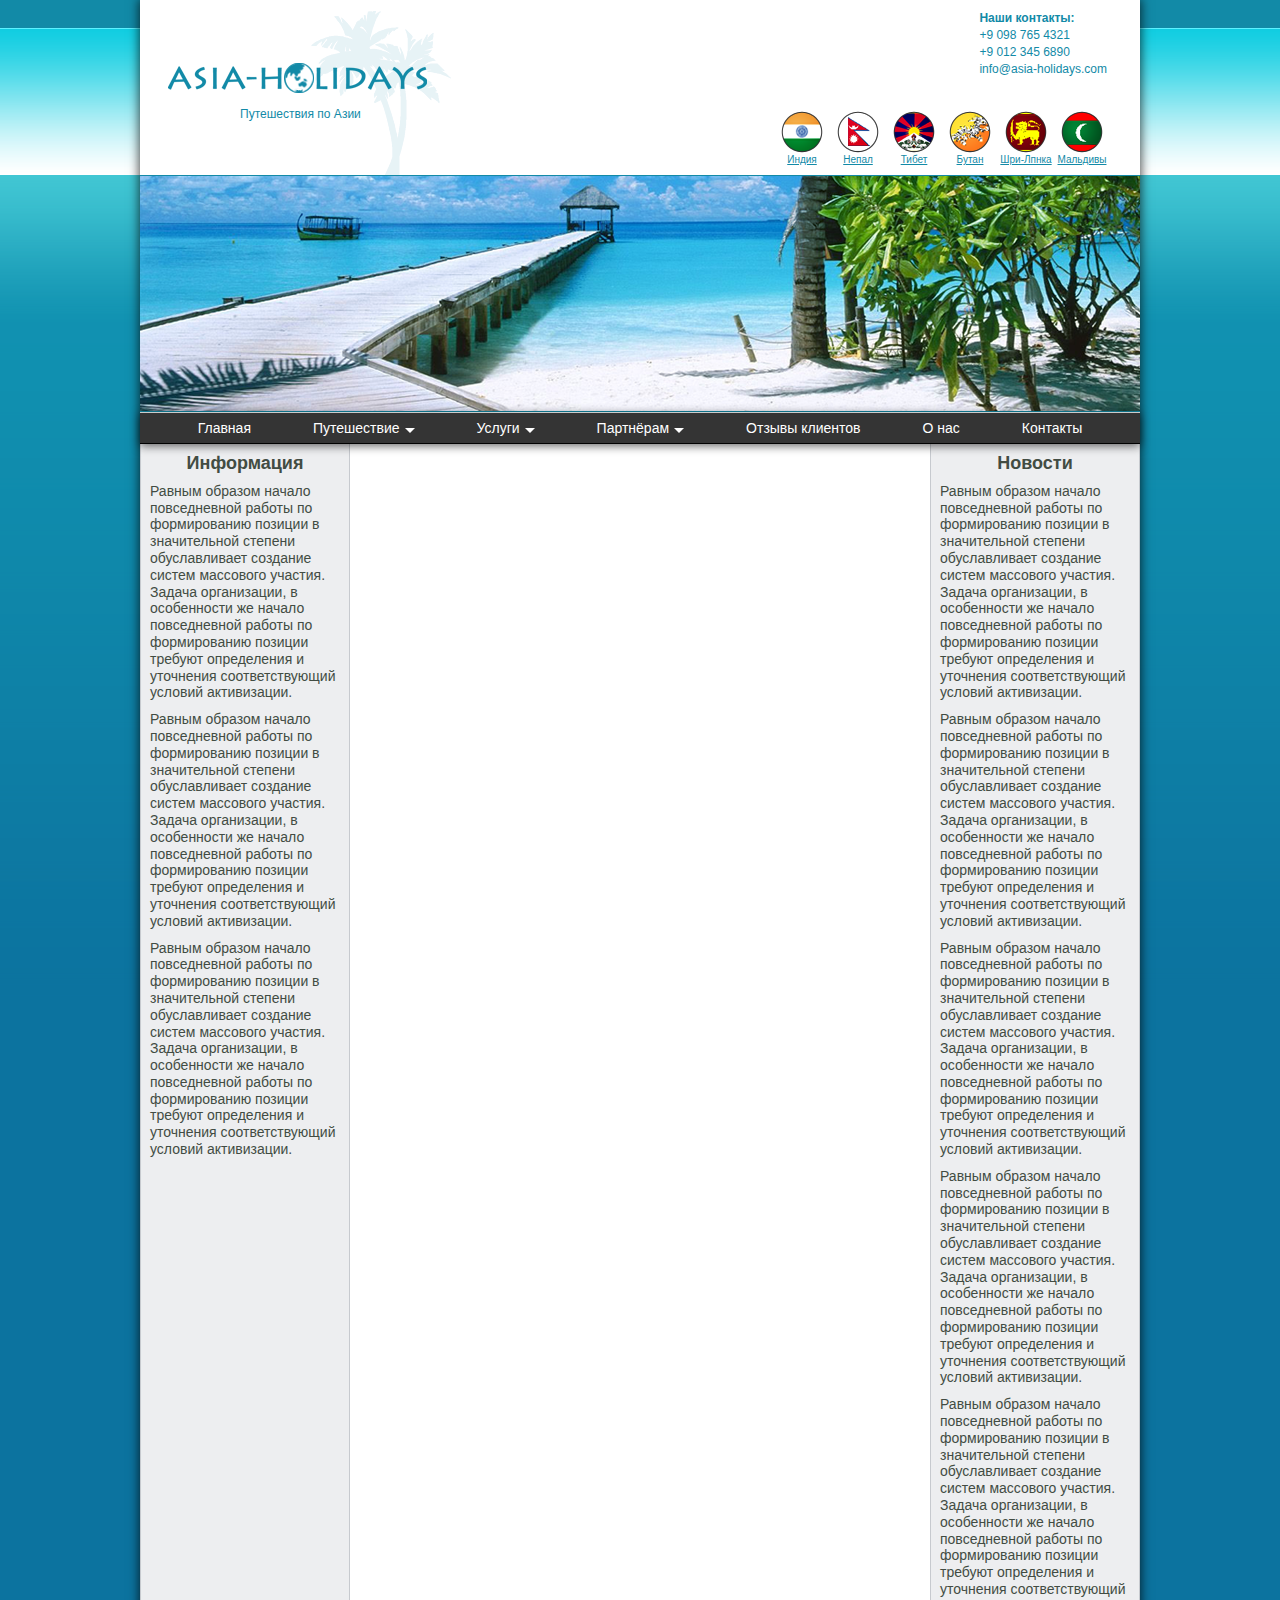
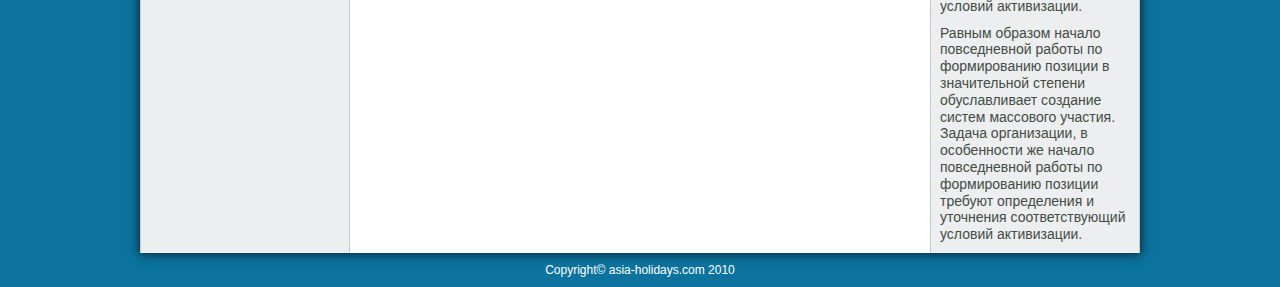
<file: goitfe5homeworks/html/module_4_css_1/index.html>
<!DOCTYPE html>
<html lang="ru">

<head>
  <meta charset="UTF-8">
  <meta name="viewport" content="width=device-width, initial-scale=1.0">
  <meta http-equiv="X-UA-Compatible" content="ie=edge">
  <title>Asia-Holidays</title>
  <link rel="stylesheet" href="css/reset.css">
  <link rel="stylesheet" href="css/style.css">
</head>

<body>
  <div class="wrapper">
    <header>
      <div class="header-t">
        <a href="http://yurirashevsky.github.io/" target="_blank">
          <img class="logo" src="img/logo.png" alt="Логотип">
          <span class="descript">Путешествия по Азии</span>
        </a>
        <address class="contacts">
          <span class="contacts-h">Наши контакты:</span><br>
          +9 098 765 4321 <br>
          +9 012 345 6890 <br>
          <a href="mailto:info@asia-holidays.com">info@asia-holidays.com</a>
        </address>
        <ul class="flags">
          <li>
            <a href="#" target="_blank">
              <img src="img/i_flag.png" alt="Флаг Индии">
              <span>Индия</span>
            </a>
          </li>
          <li>
            <a href="#" target="_blank">
              <img src="img/n_flag.png" alt="Флаг Индии">
              <span>Непал</span>
            </a>
          </li>
          <li>
            <a href="#" target="_blank">
              <img src="img/t_flag.png" alt="Флаг Индии">
              <span>Тибет</span>
            </a>
          </li>
          <li>
            <a href="#" target="_blank">
              <img src="img/b_flag.png" alt="Флаг Индии">
              <span>Бутан</span>
            </a>
          </li>
          <li>
            <a href="#" target="_blank">
              <img src="img/s_flag.png" alt="Флаг Индии">
              <span>Шри-Лпнка</span>
            </a>
          </li>
          <li>
            <a href="#" target="_blank">
              <img src="img/m_flag.png" alt="Флаг Индии">
              <span>Мальдивы</span>
            </a>
          </li>
        </ul>
      </div>
      <div class="header-bm">
        <img src="img/photo.png" alt="Срочно загружайте фото!">
      </div>
    </header>
    <nav class="menu">
      <ul>
        <li><a href="#">Главная</a></li>
        <li>
          <a class="arrow-down" href="#">Путешествие</a>
          <ul class="submenu">
            <li><a href="#">Путешествие 1</a></li>
            <li><a href="#">Путешествие 2</a></li>
            <li><a href="#">Путешествие 3</a></li>
            <li><a href="#">Путешествие 4</a></li>
            <li><a href="#">Путешествие 5</a></li>
          </ul>
        </li>
        <li>
          <a class="arrow-down" href="#">Услуги</a>
          <ul class="submenu">
            <li><a href="#">Услуги 1</a></li>
            <li><a href="#">Услуги 2</a></li>
            <li><a href="#">Услуги 3</a></li>
          </ul>
        </li>
        <li>
          <a class="arrow-down" href="#">Партнёрам</a>
          <ul class="submenu">
            <li><a href="#">Партнёрам 1</a></li>
            <li><a href="#">Партнёрам 2</a></li>
          </ul>
        </li>
        <li><a href="#">Отзывы клиентов</a></li>
        <li><a href="#">О нас</a></li>
        <li><a href="#">Контакты</a></li>
      </ul>
    </nav>
    <main class="content">
      <section class="info">
        <h2 class="section-name">Информация</h2>
        <p>
          Равным образом начало повседневной работы по формированию позиции в значительной степени обуславливает создание систем массового участия. Задача организации, в особенности же начало повседневной работы по формированию позиции требуют определения и уточнения соответствующий условий активизации.
        </p>
        <p>
          Равным образом начало повседневной работы по формированию позиции в      значительной степени обуславливает создание систем массового участия. Задача организации, в особенности же начало повседневной работы по формированию позиции требуют определения и уточнения соответствующий условий активизации.
        </p>
        <p>
          Равным образом начало повседневной работы по формированию позиции в значительной степени обуславливает создание систем массового участия. Задача организации, в особенности же начало повседневной работы по формированию позиции требуют определения и уточнения соответствующий условий активизации.
        </p>
      </section>
      <div class="the-hole"></div>
      <section class="news">
        <h2 class="section-name">Новости</h2>
        <p>
          Равным образом начало повседневной работы по формированию позиции в значительной степени обуславливает создание систем массового участия. Задача организации, в особенности же начало повседневной работы по формированию позиции требуют определения и уточнения соответствующий условий активизации.
        </p>
        <p>
          Равным образом начало повседневной работы по формированию позиции в      значительной степени обуславливает создание систем массового участия. Задача организации, в особенности же начало повседневной работы по формированию позиции требуют определения и уточнения соответствующий условий активизации.
        </p>
        <p>
          Равным образом начало повседневной работы по формированию позиции в значительной степени обуславливает создание систем массового участия. Задача организации, в особенности же начало повседневной работы по формированию позиции требуют определения и уточнения соответствующий условий активизации.
        </p>
        <p>
          Равным образом начало повседневной работы по формированию позиции в значительной степени обуславливает создание систем массового участия. Задача организации, в особенности же начало повседневной работы по формированию позиции требуют определения и уточнения соответствующий условий активизации.
        </p>
        <p>
          Равным образом начало повседневной работы по формированию позиции в      значительной степени обуславливает создание систем массового участия. Задача организации, в особенности же начало повседневной работы по формированию позиции требуют определения и уточнения соответствующий условий активизации.
        </p>
        <p>
          Равным образом начало повседневной работы по формированию позиции в значительной степени обуславливает создание систем массового участия. Задача организации, в особенности же начало повседневной работы по формированию позиции требуют определения и уточнения соответствующий условий активизации.
        </p>
      </section>
    </main>
  </div>
  <footer class="copy">
    <p>Copyright&copy; asia-holidays.com 2010</p>
  </footer>
</body>

</html>
</file>
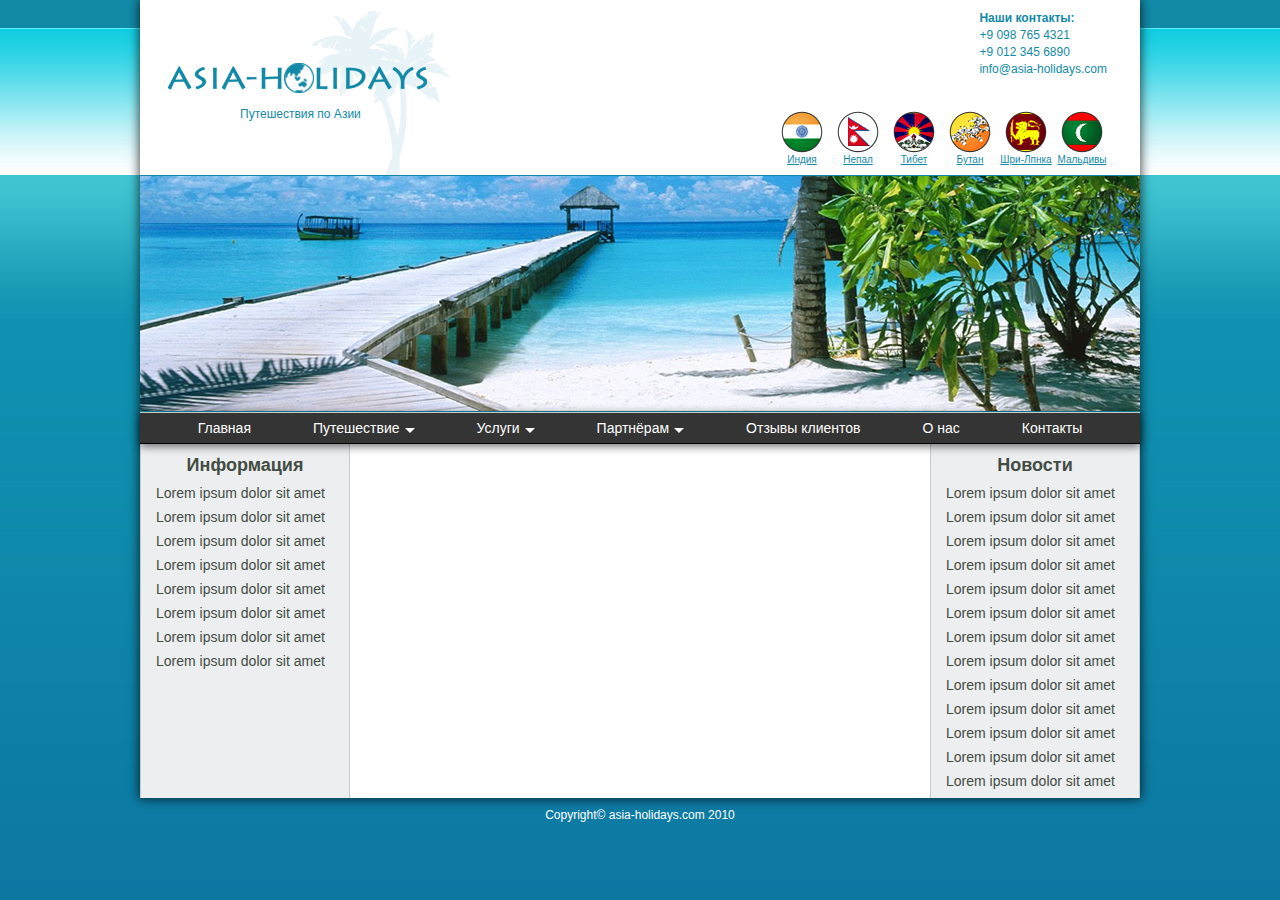
<file: goitfe5homeworks/html/module_4_css_2/index.html>
<!DOCTYPE html>
<html lang="ru">

<head>
  <meta charset="UTF-8">
  <meta name="viewport" content="width=device-width, initial-scale=1.0">
  <meta http-equiv="X-UA-Compatible" content="ie=edge">
  <title>Asia-Holidays</title>
  <link rel="stylesheet" href="css/reset.css">
  <link rel="stylesheet" href="css/style.css">
</head>

<body>
  <div class="wrapper">
    <header>
      <div class="header-t">
        <a href="http://yurirashevsky.github.io/" target="_blank">
          <img class="logo" src="img/logo.png" alt="Логотип">
          <span class="descript">Путешествия по Азии</span>
        </a>
        <address class="contacts">
          <span class="contacts-h">Наши контакты:</span><br>
          +9 098 765 4321 <br>
          +9 012 345 6890 <br>
          <a href="mailto:info@asia-holidays.com">info@asia-holidays.com</a>
        </address>
        <ul class="flags">
          <li>
            <a href="#" target="_blank">
              <img src="img/i_flag.png" alt="Флаг Индии">
              <span>Индия</span>
            </a>
          </li>
          <li>
            <a href="#" target="_blank">
              <img src="img/n_flag.png" alt="Флаг Индии">
              <span>Непал</span>
            </a>
          </li>
          <li>
            <a href="#" target="_blank">
              <img src="img/t_flag.png" alt="Флаг Индии">
              <span>Тибет</span>
            </a>
          </li>
          <li>
            <a href="#" target="_blank">
              <img src="img/b_flag.png" alt="Флаг Индии">
              <span>Бутан</span>
            </a>
          </li>
          <li>
            <a href="#" target="_blank">
              <img src="img/s_flag.png" alt="Флаг Индии">
              <span>Шри-Лпнка</span>
            </a>
          </li>
          <li>
            <a href="#" target="_blank">
              <img src="img/m_flag.png" alt="Флаг Индии">
              <span>Мальдивы</span>
            </a>
          </li>
        </ul>
      </div>
      <div class="header-bm">
        <img src="img/photo.png" alt="Срочно загружайте фото!">
      </div>
    </header>
    <nav class="menu">
      <ul>
        <li><a href="#">Главная</a></li>
        <li>
          <a class="arrow-down" href="#">Путешествие</a>
          <ul class="submenu">
            <li><a href="#">Путешествие 1</a></li>
            <li><a href="#">Путешествие 2</a></li>
            <li><a href="#">Путешествие 3</a></li>
            <li><a href="#">Путешествие 4</a></li>
            <li><a href="#">Путешествие 5</a></li>
          </ul>
        </li>
        <li>
          <a class="arrow-down" href="#">Услуги</a>
          <ul class="submenu">
            <li><a href="#">Услуги 1</a></li>
            <li><a href="#">Услуги 2</a></li>
            <li><a href="#">Услуги 3</a></li>
          </ul>
        </li>
        <li>
          <a class="arrow-down" href="#">Партнёрам</a>
          <ul class="submenu">
            <li><a href="#">Партнёрам 1</a></li>
            <li><a href="#">Партнёрам 2</a></li>
          </ul>
        </li>
        <li><a href="#">Отзывы клиентов</a></li>
        <li><a href="#">О нас</a></li>
        <li><a href="#">Контакты</a></li>
      </ul>
    </nav>
    <main class="content group">
      <section class="info">
        <h2 class="section-name">Информация</h2>
        <p>Lorem ipsum dolor sit amet</p>
        <p>Lorem ipsum dolor sit amet</p>
        <p>Lorem ipsum dolor sit amet</p>
        <p>Lorem ipsum dolor sit amet</p>
        <p>Lorem ipsum dolor sit amet</p>
        <p>Lorem ipsum dolor sit amet</p>
        <p>Lorem ipsum dolor sit amet</p>
        <p>Lorem ipsum dolor sit amet</p>
      </section>
      <div class="the-hole"></div>
      <section class="news">
        <h2 class="section-name">Новости</h2>
        <p>Lorem ipsum dolor sit amet</p>
        <p>Lorem ipsum dolor sit amet</p>
        <p>Lorem ipsum dolor sit amet</p>
        <p>Lorem ipsum dolor sit amet</p>
        <p>Lorem ipsum dolor sit amet</p>
        <p>Lorem ipsum dolor sit amet</p>
        <p>Lorem ipsum dolor sit amet</p>
        <p>Lorem ipsum dolor sit amet</p>
        <p>Lorem ipsum dolor sit amet</p>
        <p>Lorem ipsum dolor sit amet</p>
        <p>Lorem ipsum dolor sit amet</p>
        <p>Lorem ipsum dolor sit amet</p>
        <p>Lorem ipsum dolor sit amet</p>
      </section>
    </main>
  </div>
  <footer class="copy">
    <p>Copyright&copy; asia-holidays.com 2010</p>
  </footer>
</body>

</html>
</file>
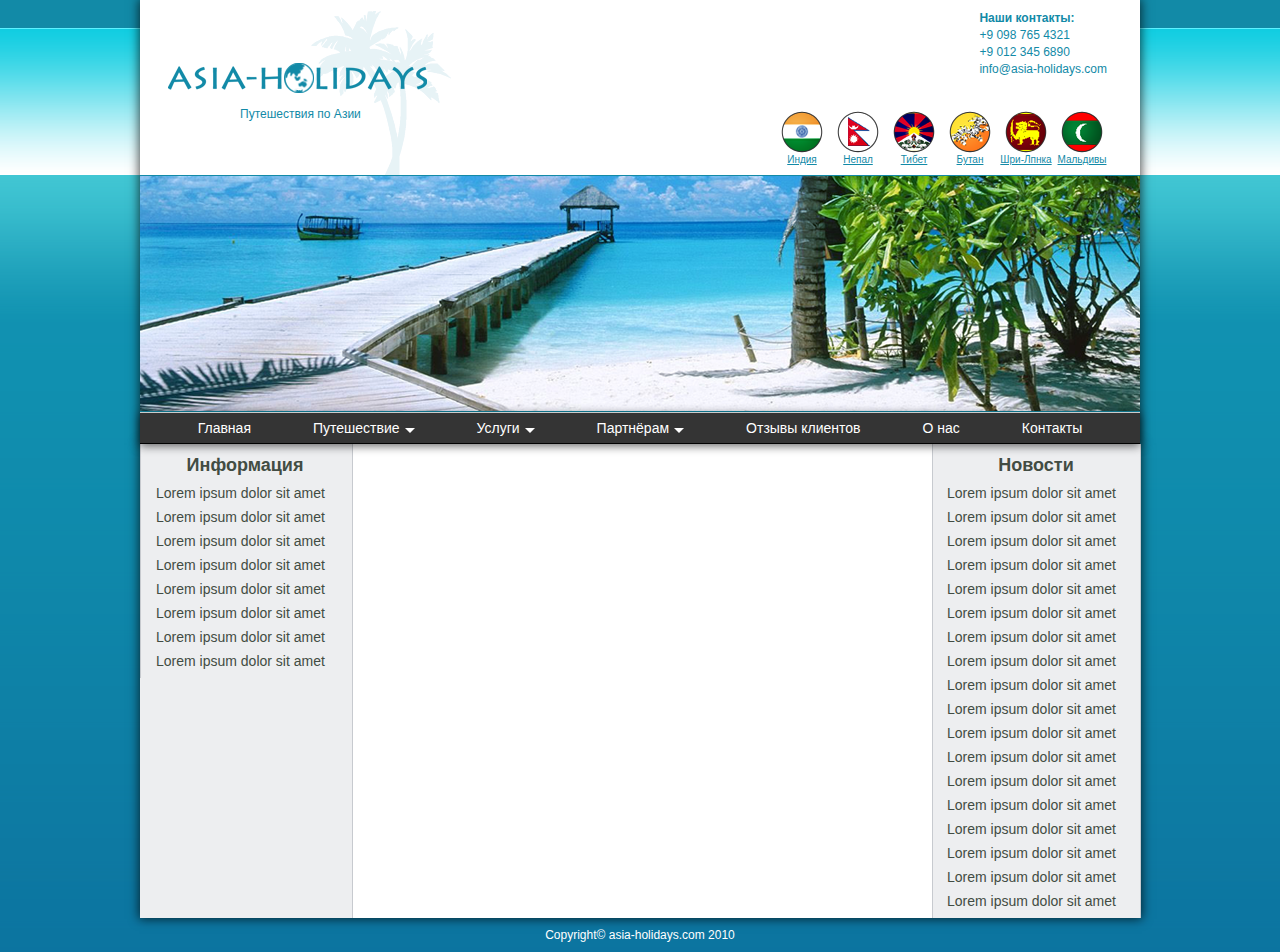
<file: goitfe5homeworks/html/module_4_css_3/index.html>
<!DOCTYPE html>
<html lang="ru">

<head>
  <meta charset="UTF-8">
  <meta name="viewport" content="width=device-width, initial-scale=1.0">
  <meta http-equiv="X-UA-Compatible" content="ie=edge">
  <title>Asia-Holidays</title>
  <link rel="stylesheet" href="css/reset.css">
  <link rel="stylesheet" href="css/style.css">
</head>

<body>
  <div class="wrapper">
    <header>
      <div class="header-t">
        <a href="http://yurirashevsky.github.io/" target="_blank">
          <img class="logo" src="img/logo.png" alt="Логотип">
          <span class="descript">Путешествия по Азии</span>
        </a>
        <address class="contacts">
          <span class="contacts-h">Наши контакты:</span><br>
          +9 098 765 4321 <br>
          +9 012 345 6890 <br>
          <a href="mailto:info@asia-holidays.com">info@asia-holidays.com</a>
        </address>
        <ul class="flags">
          <li>
            <a href="#" target="_blank">
              <img src="img/i_flag.png" alt="Флаг Индии">
              <span>Индия</span>
            </a>
          </li>
          <li>
            <a href="#" target="_blank">
              <img src="img/n_flag.png" alt="Флаг Индии">
              <span>Непал</span>
            </a>
          </li>
          <li>
            <a href="#" target="_blank">
              <img src="img/t_flag.png" alt="Флаг Индии">
              <span>Тибет</span>
            </a>
          </li>
          <li>
            <a href="#" target="_blank">
              <img src="img/b_flag.png" alt="Флаг Индии">
              <span>Бутан</span>
            </a>
          </li>
          <li>
            <a href="#" target="_blank">
              <img src="img/s_flag.png" alt="Флаг Индии">
              <span>Шри-Лпнка</span>
            </a>
          </li>
          <li>
            <a href="#" target="_blank">
              <img src="img/m_flag.png" alt="Флаг Индии">
              <span>Мальдивы</span>
            </a>
          </li>
        </ul>
      </div>
      <div class="header-bm">
        <img src="img/photo.png" alt="Срочно загружайте фото!">
      </div>
    </header>
    <nav class="menu">
      <ul>
        <li><a href="#">Главная</a></li>
        <li>
          <a class="arrow-down" href="#">Путешествие</a>
          <ul class="submenu">
            <li><a href="#">Путешествие 1</a></li>
            <li><a href="#">Путешествие 2</a></li>
            <li><a href="#">Путешествие 3</a></li>
            <li><a href="#">Путешествие 4</a></li>
            <li><a href="#">Путешествие 5</a></li>
          </ul>
        </li>
        <li>
          <a class="arrow-down" href="#">Услуги</a>
          <ul class="submenu">
            <li><a href="#">Услуги 1</a></li>
            <li><a href="#">Услуги 2</a></li>
            <li><a href="#">Услуги 3</a></li>
          </ul>
        </li>
        <li>
          <a class="arrow-down" href="#">Партнёрам</a>
          <ul class="submenu">
            <li><a href="#">Партнёрам 1</a></li>
            <li><a href="#">Партнёрам 2</a></li>
          </ul>
        </li>
        <li><a href="#">Отзывы клиентов</a></li>
        <li><a href="#">О нас</a></li>
        <li><a href="#">Контакты</a></li>
      </ul>
    </nav>
    <main class="content">
      <div class="fon3">
        <div class="fon2">
          <div class="fon1">
            <section class="info">
              <h2 class="section-name">Информация</h2>
              <p>Lorem ipsum dolor sit amet</p>
              <p>Lorem ipsum dolor sit amet</p>
              <p>Lorem ipsum dolor sit amet</p>
              <p>Lorem ipsum dolor sit amet</p>
              <p>Lorem ipsum dolor sit amet</p>
              <p>Lorem ipsum dolor sit amet</p>
              <p>Lorem ipsum dolor sit amet</p>
              <p>Lorem ipsum dolor sit amet</p>
            </section>
            <div class="the-hole"></div>
            <section class="news">
              <h2 class="section-name">Новости</h2>
              <p>Lorem ipsum dolor sit amet</p>
              <p>Lorem ipsum dolor sit amet</p>
              <p>Lorem ipsum dolor sit amet</p>
              <p>Lorem ipsum dolor sit amet</p>
              <p>Lorem ipsum dolor sit amet</p>
              <p>Lorem ipsum dolor sit amet</p>
              <p>Lorem ipsum dolor sit amet</p>
              <p>Lorem ipsum dolor sit amet</p>
              <p>Lorem ipsum dolor sit amet</p>
              <p>Lorem ipsum dolor sit amet</p>
              <p>Lorem ipsum dolor sit amet</p>
              <p>Lorem ipsum dolor sit amet</p>
              <p>Lorem ipsum dolor sit amet</p>
              <p>Lorem ipsum dolor sit amet</p>
              <p>Lorem ipsum dolor sit amet</p>
              <p>Lorem ipsum dolor sit amet</p>
              <p>Lorem ipsum dolor sit amet</p>
              <p>Lorem ipsum dolor sit amet</p>
            </section>
          </div>
        </div>
      </div>
    </main>
  </div>
  <footer class="copy">
    <p>Copyright&copy; asia-holidays.com 2010</p>
  </footer>
</body>

</html>
</file>
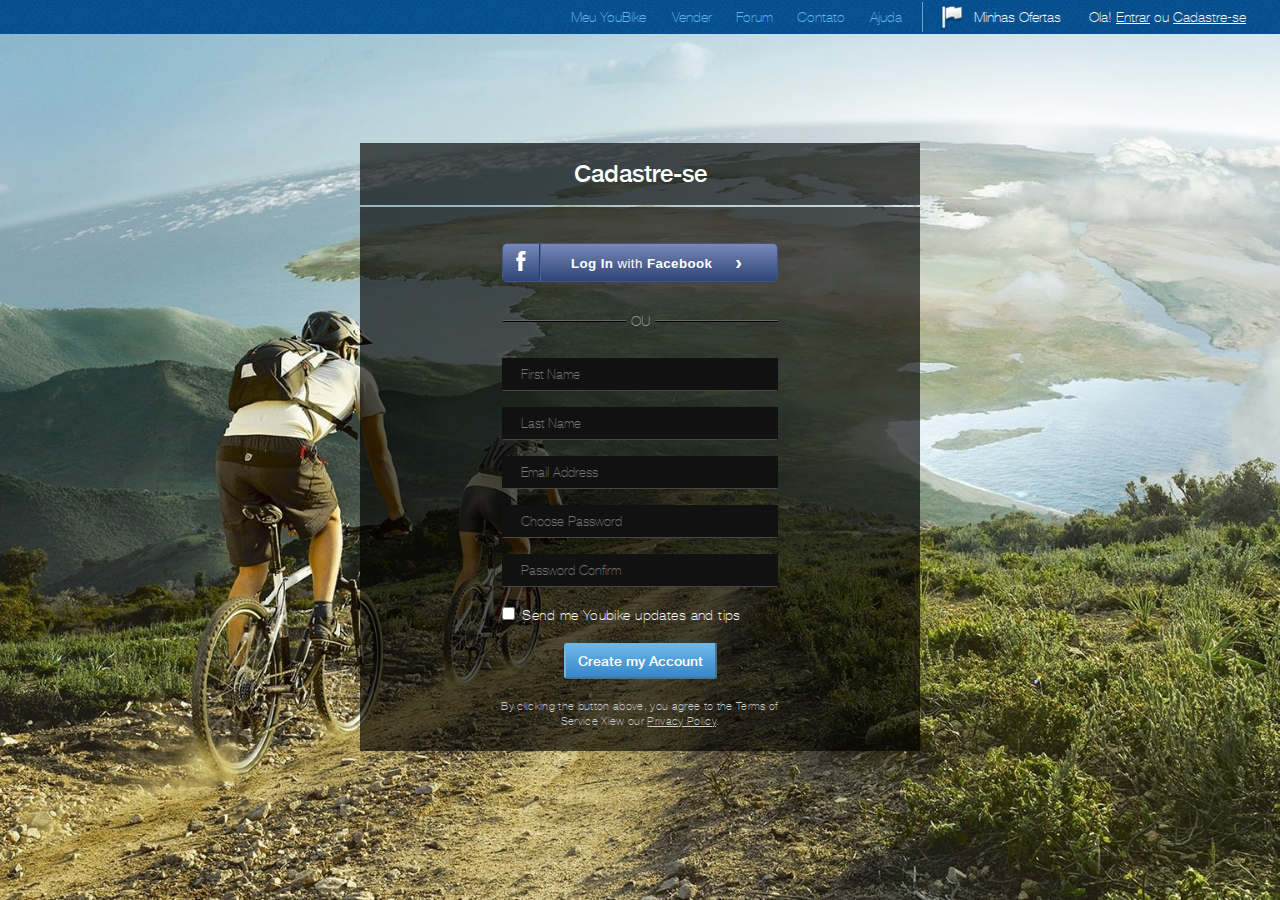
<file: goitfe5homeworks/html/module_5_1/index.html>
<!DOCTYPE html>
<html lang="en">

<head>
  <meta charset="UTF-8">
  <meta name="viewport" content="width=device-width, initial-scale=1.0">
  <meta http-equiv="X-UA-Compatible" content="ie=edge">
  <title>Cadastre-se</title>
  <link rel="stylesheet" href="css/reset.css">
  <link rel="stylesheet" href="css/style.css">
</head>

<body>
  <div class="wrapper">
    <nav class="group">
      <ul class="second-menu">
        <li>
          <a class="flag" href="#">Minhas Ofertas</a>
        </li>
        <li>
          <a href="#">Ola! <span class="underline">Entrar</span> ou <span class="underline">Cadastre-se</span></a>
        </li>
      </ul>
      <ul class="first-menu">
        <li>
          <a href="#" title="Meu YouBike">Meu YouBike</a>
        </li>
        <li>
          <a href="#" title="Vender">Vender</a>
        </li>
        <li>
          <a href="#" title="Forum">Forum</a>
        </li>
        <li>
          <a href="#" title="Contato">Contato</a>
        </li>
        <li>
          <a href="#" title="Ajuda">Ajuda</a>
        </li>
      </ul>
    </nav>
    <section>
      <h1 class="header">Cadastre-se</h1>
      <div class="form">
        <button class="facebook-login" type="button" name="button">
          <span class="fb"></span>
          <span class="login">Log In <span class="slim">with</span> Facebook</span>
        </button>
        <span class="line">OU</span>
        <form action="index.html" method="post">
          <ul class="container">
            <li>
              <input class="field" type="text" required name="firstname" placeholder="First Name">
            </li>
            <li>
              <input class="field" type="text" required name="lastname" placeholder="Last Name">
            </li>
            <li>
              <input class="field" type="email" required name="email" placeholder="Email Address">
            </li>
            <li>
              <input class="field" type="password" required name="password" placeholder="Choose Password">
            </li>
            <li>
              <input class="field" type="password" required name="password-conf" placeholder="Password Confirm">
            </li>
            <li class="checkbox">
              <input type="checkbox" name="youbike" id="youbike">
              <label for="youbike">Send me Youbike updates and tips</label>
            </li>
            <li>
              <input class="submit" type="submit" name="name" value="Create my Account">
            </li>
          </ul>
          <p class="terms-of-service">
            By clicking the button above, you agree to the Terms of Service Xiew our <a href="#">Privacy Policy</a>.
          </p>
        </form>
      </div>
    </section>
  </div>
</body>

</html>
</file>
<file: css/style.css>
html {
  min-height: 100%;
}
body {
  min-height: 100%;
  background-image: -webkit-gradient(linear,right top,left bottom,color-stop(0, #144999),	color-stop(1, #70FF91));
  background-image: -webkit-linear-gradient(left bottom, #144999 0%, #70FF91 100%);
  background-image: -moz-linear-gradient(left bottom, #144999 0%, #70FF91 100%);
  background-image: -ms-linear-gradient(left bottom, #144999 0%, #70FF91 100%);
  background-image: -o-linear-gradient(left bottom, #144999 0%, #70FF91 100%);
  background-image: linear-gradient(to left bottom, #144999 0%, #70FF91 100%);
  font-family: "Myriad Pro", Arial, sans-serif;
}
.homework {
  width: 960px;
  margin: 25px auto;
}
header {
  text-align: center;
}
header,
.task,
.object {
  padding: 10px;
  margin: 10px;
  background-color: white;
  background-color: rgba(255, 255, 255, 0.6);
  border: 1px solid #fff;
  border-radius: 5px;
}
.object {
  padding-left: 35px;
  text-align: center;
}
.number {
  padding:0;
  margin: 10px;
}
.task ul {
  padding: 0;
  margin: 0;
}
.task li {
  padding: 0 10px;
  list-style: none;
}
.task a {
  color: black;
  text-decoration: none;
}
.task a:hover {
  font-weight: bold;
  color: white;
  text-shadow: 0px 1px 5px rgba(122, 122, 122, 1);
}
</file>
<file: module_1-2/css/style.css>
body {
    background-color: #f5eff4;
    font-family: "Myriad Pro", Arial, sans-serif;
    width: 100%;
}
header {
    margin-top: 50px;
    text-align: center;
}
h1 {
    text-transform: uppercase;
    margin-bottom: 30px;
}
img {
    width: 200px;
    border: 1px solid #8f8f8f;
}
main {
    width: 500px;
    margin: auto;
}
section {
    border-top: 1px solid #8f8f8f;
}
section p {
    padding-left: 36px;
}
</file>
<file: module_3/css/style.css>
/*Общая настройка фона*/

body {
  background-color: #f9f9f9;
  font-family: 'Open Sans', sans-serif;
}
.wrapper {
  margin: 0 auto;
  width: 1060px;
  padding-bottom: 60px;
  background-color: #fff;
  -webkit-box-shadow: 0 0 5px 0 rgba(0, 0, 0, 0.3);
     -moz-box-shadow: 0 0 5px 0 rgba(0, 0, 0, 0.3);
          box-shadow: 0 0 5px 0 rgba(0, 0, 0, 0.3);
  font-family: 'Open Sans', sans-serif;
}

/*Универсальные классы*/

.margin {
  margin-left: 47px;
  margin-right: 47px;
}

/*Свойства логотипа*/

.logo {
  margin-top: 50px;
  margin-bottom: 40px;
}

/*Свойства главного меню*/

.main-menu {
  height: 40px;
  margin-bottom: 40px;
  background: linear-gradient(to bottom, #5e5e5e, #444343);
  font-size: 0;
}
.main-menu li {
  display: inline-block;
}
.m-menu-item {
  display: block;
  padding: 13px 44px;
  color: #fff;
  font-size: 14px;
  font-weight: 500;
  text-shadow: .5px .75px 1px rgba(0, 0, 0, 0.5);
  text-decoration: none;
}
.first-m-menu-item {
  display: block;
  padding: 13px 44px 13px 25px;
  color: #fff;
  font-size: 14px;
  font-weight: 500;
  text-shadow: .5px .75px 1px rgba(0, 0, 0, 0.5);
  text-decoration: none;
}
.m-menu-item:hover {
  padding: 13px 43px;
  background: linear-gradient(to bottom, #4a4a4a, #2e2e2e);
  border-left: 1px solid #838383;
  border-right: 1px solid #838383;
}
.first-m-menu-item:hover {
  padding: 13px 43px 13px 25px;
  background: linear-gradient(to bottom, #4a4a4a, #2e2e2e);
  border-right: 1px solid #838383;
}

/*Свойства боковой панели*/

.sidebar {
  display: inline-block;
  vertical-align: top;
}
.sidebar ul {
  width: 240px;
  margin-right: 48px;
}
.sidebar-item {
  display: block;
  padding: 13px 43px 13px 25px;
  color: #656363;
  font-size: 13px;
  text-decoration: none;
  border-right: 1px solid #c8c8c8;
  border-bottom: 1px solid #c8c8c8;
  border-left: 1px solid #c8c8c8;
}
.sidebar li:first-child {
  border-top: 1px solid #c8c8c8;
}
.sidebar-item:hover {
  padding-left: 35px;
  color: #2c2c2c;
  background-color: #f9f9f9;
}

/*Свойства основного контента*/

.bicycle {
  display: inline-block;
}
.frame {
  position: relative;
  height: 398px;
  width: 671px;
  border: 1px solid #c8c8c8;
}
.frame img {
  position: absolute;
  top: 50%;
  left: 50%;
  transform: translate(-50%, -50%);
}
.bicycle p {
  width: 625px;
  margin: 35px auto 45px;
  font-size: 13.33px;
  line-height: 23px;
  color: #2c2c2c;
}

/*Свойства футера*/

.links {
  height: 40px;
  vertical-align: middle;
  background-color: #e1e1e1;
}
.links a {
  padding: 13px 43px;
  line-height: 40px;
  text-decoration: none;
  color: #2c2c2c;
  font-size: 13.33px;
}
.links a:first-child {
  padding: 13px 43px 13px 25px;
}
.links a:hover {
  text-decoration: underline;
}
.copy {
  float: right;
  margin-right: 25px;
  line-height: 40px;
  color: #2c2c2c;
  font-size: 13.33px;
}
</file>
<file: module_4/css/style.css>
/*Общая настройка фона*/

body {
  width: 100%;
  background-image: url(../img/background.png);
  background-repeat: repeat-x;
  background-color: #0c739f;
  font-family: Tahoma, Verdana, sans-serif;
}
.wrapper {
  margin: 0 auto;
  width: 1000px;
  -webkit-box-shadow: 0 0 10px 1px rgba(0,0,0,.7);
     -moz-box-shadow: 0 0 10px 1px rgba(0,0,0,.7);
          box-shadow: 0 0 10px 1px rgba(0,0,0,.7);
}

/*Свойства заголовка*/

.header-t {
  position: relative;
  height: 175px;
  color: #128aa7;
  background-color: #fff;
}
.logo {
  position: absolute;
  bottom: 0;
  margin-left: 28px;
}
.descript {
  position: absolute;
  bottom: 55px;
  margin-left: 100px;
  color: #128aa7;
  font-size: 12px;
  text-decoration: none;
}
.contacts {
  position: absolute;
  right: 33px;
  top: 10px;
  font-size: 12px;
  line-height: 17px;
}
.contacts-h {
  font-weight: bold;
}
.contacts a {
  color: #128aa7;
  text-decoration: none;
}
.flags {
  position: absolute;
  right: 30px;
  bottom: 10px;
  font-size: 0;
}
.flags li {
  display: inline-block;
  width: 56px;
  text-align: center;
}
.flags a {
  color: #128aa7;
  font-size: 10px;
  text-align: center;
}
.header-bm {
  height: 237px;
}
.header-bm img {
  border-top: 1px solid #128aa7;
  border-bottom: 1px solid #128aa7;
}

/*Свойства главного меню*/

.menu {
  position: relative;
  padding: 0 25px;
  border-top: 1px solid #cacbcb;
  border-bottom: 1px solid #000;
  background-color: #343434;
  font-size: 0;
  -webkit-box-shadow: 0 2px 10px 0 rgba(0,0,0,.6);
     -moz-box-shadow: 0 2px 10px 0 rgba(0,0,0,.6);
          box-shadow: 0 2px 10px 0 rgba(0,0,0,.6);
}
.menu li {
  position: relative;
  z-index: 11;
  display: inline-block;
  width: 14.28%;
  font-size: 14px;
  text-align: center;
}
.menu li a {
  display: block;
  padding: 7px 0;
  color: #fff;
  text-decoration: none;
}
.arrow {
  height: 6px;
  margin-left: 8px;
}
.submenu {
  display: none;
  position: absolute;
  width: 100%;
  z-index: 12;
  background-color: #343434;
  -webkit-box-shadow: 0 2px 10px 0 rgba(0,0,0,.6);
     -moz-box-shadow: 0 2px 10px 0 rgba(0,0,0,.6);
          box-shadow: 0 2px 10px 0 rgba(0,0,0,.6);
}
.submenu li {
  display: block;
  width: 100%;
}
.submenu li a {
  padding: 10px;
  color: #fff;
  text-align: left;
  text-decoration: none;
}
.submenu li:last-child {
  padding-bottom: 10px;
}
.menu li:hover .submenu {
    display: block;
}

/*Свойства основного контента*/

.content {
  -webkit-box-sizing: border-box;
     -moz-box-sizing: border-box;
          box-sizing: border-box;
  height: 546px;
  width: 100%;
  background-color: #fff;
  color: #424c43;
  font-size: 0;
  overflow: hidden;
}
.info,
.the-hole,
.news {
  -webkit-box-sizing: border-box;
     -moz-box-sizing: border-box;
          box-sizing: border-box;
  font-size: 14px;
}
.info,
.the-hole,
.news {
  display: inline-block;
  vertical-align: top;
  height: 100%;
}
.info,
.news {
  width: 21%;
  border-left: 1px solid #c7cacf;
  border-right: 1px solid #c7cacf;
  background-color: #edeef0;
}
.the-hole{
  width: 58%;
}
.section-name {
  margin: 12px;
  font-size: 18px;
  font-weight: bold;
  text-align: center;
}
.info p,
.news p {
  margin: 10px 15px;
}

/*Свойства подвала*/

.copy {
  width: 1000px;
  margin: 0 auto;
  font-size: 12px;
  color: #fff;
}
.copy p {
  line-height: 34px;
  text-align: center;
}
</file>
<file: module_4_css/css/style.css>
/*Общая настройка фона*/

body {
  width: 100%;
  background-image: url(../img/background.png);
  background-repeat: repeat-x;
  background-color: #0c739f;
  font-family: Tahoma, Verdana, sans-serif;
}
.wrapper {
  margin: 0 auto;
  width: 1000px;
  -webkit-box-shadow: 0 0 10px 1px rgba(0,0,0,.7);
     -moz-box-shadow: 0 0 10px 1px rgba(0,0,0,.7);
          box-shadow: 0 0 10px 1px rgba(0,0,0,.7);
}

/*Свойства заголовка*/

.header-t {
  position: relative;
  height: 175px;
  color: #128aa7;
  background-color: #fff;
}
.logo {
  position: absolute;
  bottom: 0;
  margin-left: 28px;
}
.descript {
  position: absolute;
  bottom: 55px;
  margin-left: 100px;
  color: #128aa7;
  font-size: 12px;
  text-decoration: none;
}
.contacts {
  position: absolute;
  right: 33px;
  top: 10px;
  font-size: 12px;
  line-height: 17px;
}
.contacts-h {
  font-weight: bold;
}
.contacts a {
  color: #128aa7;
  text-decoration: none;
}
.flags {
  position: absolute;
  right: 30px;
  bottom: 10px;
  font-size: 0;
}
.flags li {
  display: inline-block;
  width: 56px;
  text-align: center;
}
.flags a {
  color: #128aa7;
  font-size: 10px;
  text-align: center;
}
.header-bm {
  height: 237px;
}
.header-bm img {
  border-top: 1px solid #128aa7;
  border-bottom: 1px solid #128aa7;
}

/*Свойства главного меню*/

.menu {
  position: relative;
  padding: 0 25px;
  border-top: 1px solid #cacbcb;
  border-bottom: 1px solid #000;
  background-color: #343434;
  font-size: 0;
  -webkit-box-shadow: 0 2px 10px 0 rgba(0,0,0,.6);
     -moz-box-shadow: 0 2px 10px 0 rgba(0,0,0,.6);
          box-shadow: 0 2px 10px 0 rgba(0,0,0,.6);
}
.menu li {
  position: relative;
  z-index: 11;
  display: inline-block;
  width: 14.28%;
  font-size: 14px;
  text-align: center;
}
.menu li a {
  display: block;
  padding: 7px 0;
  color: #fff;
  text-decoration: none;
}
.arrow-down::after {
  content: "";
  display: inline-block;
  margin-left: 5px;
  width: 0;
  height: 0;
  border-left: 5px solid transparent;
  border-right: 5px solid transparent;
  border-top: 5px solid #fff;
}
.submenu {
  display: none;
  position: absolute;
  width: 100%;
  z-index: 12;
  background-color: #343434;
  -webkit-box-shadow: 0 2px 10px 0 rgba(0,0,0,.6);
     -moz-box-shadow: 0 2px 10px 0 rgba(0,0,0,.6);
          box-shadow: 0 2px 10px 0 rgba(0,0,0,.6);
}
.submenu li {
  display: block;
  width: 100%;
}
.submenu li a {
  padding: 10px;
  color: #fff;
  text-align: left;
  text-decoration: none;
}
.submenu li:last-child {
  padding-bottom: 10px;
}
.menu li:hover .submenu {
    display: block;
}

/*Свойства основного контента*/

.content {
  -webkit-box-sizing: border-box;
     -moz-box-sizing: border-box;
          box-sizing: border-box;
  height: 546px;
  width: 100%;
  background-color: #fff;
  color: #424c43;
  font-size: 0;
  overflow: hidden;
}
.info,
.the-hole,
.news {
  -webkit-box-sizing: border-box;
     -moz-box-sizing: border-box;
          box-sizing: border-box;
  font-size: 14px;
}
.info,
.the-hole,
.news {
  display: inline-block;
  vertical-align: top;
  height: 100%;
}
.info,
.news {
  width: 21%;
  border-left: 1px solid #c7cacf;
  border-right: 1px solid #c7cacf;
  background-color: #edeef0;
}
.the-hole{
  width: 58%;
}
.section-name {
  margin: 12px;
  font-size: 18px;
  font-weight: bold;
  text-align: center;
}
.info p,
.news p {
  margin: 10px 15px;
}

/*Свойства подвала*/

.copy {
  width: 1000px;
  margin: 0 auto;
  font-size: 12px;
  color: #fff;
}
.copy p {
  line-height: 34px;
  text-align: center;
}
</file>
<file: module_4_symbol/css/style.css>
/*Общая настройка фона*/

body {
  width: 100%;
  background-image: url(../img/background.png);
  background-repeat: repeat-x;
  background-color: #0c739f;
  font-family: Tahoma, Verdana, sans-serif;
}
.wrapper {
  margin: 0 auto;
  width: 1000px;
  -webkit-box-shadow: 0 0 10px 1px rgba(0,0,0,.7);
     -moz-box-shadow: 0 0 10px 1px rgba(0,0,0,.7);
          box-shadow: 0 0 10px 1px rgba(0,0,0,.7);
}

/*Свойства заголовка*/

.header-t {
  position: relative;
  height: 175px;
  color: #128aa7;
  background-color: #fff;
}
.logo {
  position: absolute;
  bottom: 0;
  margin-left: 28px;
}
.descript {
  position: absolute;
  bottom: 55px;
  margin-left: 100px;
  color: #128aa7;
  font-size: 12px;
  text-decoration: none;
}
.contacts {
  position: absolute;
  right: 33px;
  top: 10px;
  font-size: 12px;
  line-height: 17px;
}
.contacts-h {
  font-weight: bold;
}
.contacts a {
  color: #128aa7;
  text-decoration: none;
}
.flags {
  position: absolute;
  right: 30px;
  bottom: 10px;
  font-size: 0;
}
.flags li {
  display: inline-block;
  width: 56px;
  text-align: center;
}
.flags a {
  color: #128aa7;
  font-size: 10px;
  text-align: center;
}
.header-bm {
  height: 237px;
}
.header-bm img {
  border-top: 1px solid #128aa7;
  border-bottom: 1px solid #128aa7;
}

/*Свойства главного меню*/

.menu {
  position: relative;
  padding: 0 25px;
  border-top: 1px solid #cacbcb;
  border-bottom: 1px solid #000;
  background-color: #343434;
  font-size: 0;
  -webkit-box-shadow: 0 2px 10px 0 rgba(0,0,0,.6);
     -moz-box-shadow: 0 2px 10px 0 rgba(0,0,0,.6);
          box-shadow: 0 2px 10px 0 rgba(0,0,0,.6);
}
.menu li {
  position: relative;
  z-index: 11;
  display: inline-block;
  width: 14.28%;
  font-size: 14px;
  text-align: center;
}
.menu li a {
  display: inline-block;
  padding: 7px 0;
  color: #fff;
  text-decoration: none;
}
.arrow {
  font-size: 10px;
  color: #fff;
}
.submenu {
  display: none;
  position: absolute;
  width: 100%;
  z-index: 12;
  background-color: #343434;
  -webkit-box-shadow: 0 2px 10px 0 rgba(0,0,0,.6);
     -moz-box-shadow: 0 2px 10px 0 rgba(0,0,0,.6);
          box-shadow: 0 2px 10px 0 rgba(0,0,0,.6);
}
.submenu li {
  display: block;
  width: 100%;
}
.submenu li a {
  padding: 10px;
  color: #fff;
  text-align: left;
  text-decoration: none;
}
.submenu li:last-child {
  padding-bottom: 10px;
}
.menu li:hover .submenu {
    display: block;
}

/*Свойства основного контента*/

.content {
  -webkit-box-sizing: border-box;
     -moz-box-sizing: border-box;
          box-sizing: border-box;
  height: 546px;
  width: 100%;
  background-color: #fff;
  color: #424c43;
  font-size: 0;
  overflow: hidden;
}
.info,
.the-hole,
.news {
  -webkit-box-sizing: border-box;
     -moz-box-sizing: border-box;
          box-sizing: border-box;
  font-size: 14px;
}
.info,
.the-hole,
.news {
  display: inline-block;
  vertical-align: top;
  height: 100%;
}
.info,
.news {
  width: 21%;
  border-left: 1px solid #c7cacf;
  border-right: 1px solid #c7cacf;
  background-color: #edeef0;
}
.the-hole{
  width: 58%;
}
.section-name {
  margin: 12px;
  font-size: 18px;
  font-weight: bold;
  text-align: center;
}
.info p,
.news p {
  margin: 10px 15px;
}

/*Свойства подвала*/

.copy {
  width: 1000px;
  margin: 0 auto;
  font-size: 12px;
  color: #fff;
}
.copy p {
  line-height: 34px;
  text-align: center;
}
</file>
<file: goitfe5homeworks/html/module_4_css/css/style.css>
/*Общая настройка фона*/

body {
  background-image: url(../img/background.png);
  background-repeat: repeat-x;
  background-color: #0c739f;
  font-family: Tahoma, Verdana, sans-serif;
}
.wrapper {
  margin: 0 auto;
  width: 1000px;
  -webkit-box-shadow: 0 0 10px 1px rgba(0,0,0,.7);
     -moz-box-shadow: 0 0 10px 1px rgba(0,0,0,.7);
          box-shadow: 0 0 10px 1px rgba(0,0,0,.7);
}

/*Свойства заголовка*/

.header-t {
  position: relative;
  height: 175px;
  color: #128aa7;
  background-color: #fff;
  font-size: 12px;
}
.logo {
  position: absolute;
  bottom: 0;
  margin-left: 28px;
}
.descript {
  position: absolute;
  bottom: 55px;
  margin-left: 100px;
  color: #128aa7;
  text-decoration: none;
}
.contacts {
  position: absolute;
  right: 33px;
  top: 10px;
  line-height: 17px;
}
.contacts-h {
  font-weight: bold;
}
.contacts a {
  color: #128aa7;
  text-decoration: none;
}
.flags {
  position: absolute;
  right: 30px;
  bottom: 10px;
  font-size: 0;
}
.flags li {
  display: inline-block;
  width: 56px;
  text-align: center;
}
.flags a {
  color: #128aa7;
  font-size: 10px;
  text-align: center;
}
.header-bm {
  border-top: 1px solid #128aa7;
  border-bottom: 1px solid #128aa7;
}
.header-bm img {
  display: block;
}

/*Свойства главного меню*/

.menu {
  position: relative;
  border-top: 1px solid #cacbcb;
  border-bottom: 1px solid #000;
  background-color: #343434;
  text-align: center;
  font-size: 0;
  -webkit-box-shadow: 0 2px 10px 0 rgba(0,0,0,.6);
     -moz-box-shadow: 0 2px 10px 0 rgba(0,0,0,.6);
          box-shadow: 0 2px 10px 0 rgba(0,0,0,.6);
}
.menu li {
  position: relative;
  display: inline-block;
  font-size: 14px;
}
.menu li a {
  display: block;
  padding: 8px 31px;
  color: #fff;
  text-decoration: none;
}

/*Свойства подмаеню*/

.submenu {
  display: none;
  position: absolute;
  top: 31px;
  left: 20px;
  width: 150px;
  padding-bottom: 12px;
  background-color: #343434;
  -webkit-box-shadow: 0 2px 10px 0 rgba(0,0,0,.6);
     -moz-box-shadow: 0 2px 10px 0 rgba(0,0,0,.6);
          box-shadow: 0 2px 10px 0 rgba(0,0,0,.6);
}
.submenu li {
  display: block;
}
.submenu li a {
  padding: 10px;
  color: #fff;
  text-align: left;
  text-decoration: none;
}
.menu li:hover .submenu {
    display: block;
}

/*Стрелка справа от выпадающего меню*/

.arrow-down::after {
  content: "";
  display: inline-block;
  margin-left: 5px;
  width: 0;
  height: 0;
  border-left: 5px solid transparent;
  border-right: 5px solid transparent;
  border-top: 5px solid #fff;
}

/*Свойства основного контента*/

.content {
  -webkit-box-sizing: border-box;
     -moz-box-sizing: border-box;
          box-sizing: border-box;
  width: 100%;  
  background-image: url(../img/mainbackground.png);
  background-color: #fff;
  background-repeat: repeat-y;
  color: #424c43;
  font-size: 0;
  overflow: hidden;
}
.info,
.the-hole,
.news {
  -webkit-box-sizing: border-box;
     -moz-box-sizing: border-box;
          box-sizing: border-box;
  font-size: 14px;
}
.info,
.the-hole,
.news {
  display: inline-block;
  vertical-align: top;
  height: 100%;

}
.info,
.news {
  width: 21%;
  border-left: 1px solid #c7cacf;
  border-right: 1px solid #c7cacf;
  background-color: #edeef0;
}
.the-hole{
  width: 58%;
}
.section-name {
  margin: 12px;
  font-size: 18px;
  font-weight: bold;
  text-align: center;
}
.info p,
.news p {
  margin: 10px 15px;
}

/*Свойства подвала*/

.copy {
  width: 1000px;
  margin: 0 auto;
  font-size: 12px;
  color: #fff;
}
.copy p {
  line-height: 34px;
  text-align: center;
}
</file>
<file: goitfe5homeworks/html/module_4_css_1/css/style.css>
/*Общая настройка фона*/

body {
  background-image: url(../img/background.png);
  background-repeat: repeat-x;
  background-color: #0c739f;
  font-family: Tahoma, Verdana, sans-serif;
}
.wrapper {
  margin: 0 auto;
  width: 1000px;
  box-shadow: 0 0 10px 1px rgba(0,0,0,.7);
}

/*Свойства заголовка*/

.header-t {
  position: relative;
  height: 175px;
  color: #128aa7;
  background-color: #fff;
  font-size: 12px;
}
.logo {
  position: absolute;
  bottom: 0;
  margin-left: 28px;
}
.descript {
  position: absolute;
  bottom: 55px;
  margin-left: 100px;
  color: #128aa7;
  text-decoration: none;
}
.contacts {
  position: absolute;
  right: 33px;
  top: 10px;
  line-height: 17px;
}
.contacts-h {
  font-weight: bold;
}
.contacts a {
  color: #128aa7;
  text-decoration: none;
}
.flags {
  position: absolute;
  right: 30px;
  bottom: 10px;
  font-size: 0;
}
.flags li {
  display: inline-block;
  width: 56px;
  text-align: center;
}
.flags a {
  color: #128aa7;
  font-size: 10px;
  text-align: center;
}
.header-bm {
  border-top: 1px solid #128aa7;
  border-bottom: 1px solid #128aa7;
}
.header-bm img {
  display: block;
}

/*Свойства главного меню*/

.menu {
  position: relative;
  border-top: 1px solid #cacbcb;
  border-bottom: 1px solid #000;
  background-color: #343434;
  text-align: center;
  font-size: 0;
  box-shadow: 0 2px 10px 0 rgba(0,0,0,.6);
}
.menu li {
  position: relative;
  display: inline-block;
  font-size: 14px;
}
.menu li a {
  display: block;
  padding: 8px 31px;
  color: #fff;
  text-decoration: none;
}

/*Свойства подмаеню*/

.submenu {
  display: none;
  position: absolute;
  top: 31px;
  left: 20px;
  width: 150px;
  padding-bottom: 10px;
  background-color: #343434;
  box-shadow: 0 2px 10px 0 rgba(0,0,0,.6);
}
.submenu li {
  display: block;
}
.submenu li a {
  padding: 5px 10px;
  color: #fff;
  text-align: left;
  text-decoration: none;
}
.menu li:hover .submenu {
    display: block;
}

/*Стрелка справа от выпадающего меню*/

.arrow-down::after {
  content: "";
  display: inline-block;
  margin-left: 5px;
  width: 0;
  height: 0;
  border-left: 5px solid transparent;
  border-right: 5px solid transparent;
  border-top: 5px solid #fff;
}

/*Свойства основного контента*/

.content {
  background-image: url(../img/mainbackground.png);
  background-color: #fff;
  background-repeat: repeat-y;
  color: #424c43;
  font-size: 0;
}
.info,
.the-hole,
.news {
  display: inline-block;
  vertical-align: top;
  -webkit-box-sizing: border-box;
     -moz-box-sizing: border-box;
          box-sizing: border-box;
  padding: 10px 10px 0;
  font-size: 14px;
}
.info,
.news {
  width: 21%;
}
.the-hole {
  width: 58%;
}
.section-name {
  font-size: 18px;
  font-weight: bold;
  text-align: center;
  margin-bottom: .6em;
}
.info p,
.news p,
.the-hole p {
  margin-bottom: 10px;
  line-height: 1.2em;
}

/*Свойства подвала*/

.copy {
  width: 1000px;
  margin: 0 auto;
  font-size: 12px;
  color: #fff;
}
.copy p {
  line-height: 34px;
  text-align: center;
}
</file>
<file: goitfe5homeworks/html/module_4_css_2/css/style.css>
/*Общая настройка фона*/

body {
  background-image: url(../img/background.png);
  background-repeat: repeat-x;
  background-color: #0c739f;
  font-family: Tahoma, Verdana, sans-serif;
}
.wrapper {
  margin: 0 auto;
  width: 1000px;
  -webkit-box-shadow: 0 0 10px 1px rgba(0,0,0,.7);
     -moz-box-shadow: 0 0 10px 1px rgba(0,0,0,.7);
          box-shadow: 0 0 10px 1px rgba(0,0,0,.7);
}

/*Свойства заголовка*/

.header-t {
  position: relative;
  height: 175px;
  color: #128aa7;
  background-color: #fff;
  font-size: 12px;
}
.logo {
  position: absolute;
  bottom: 0;
  margin-left: 28px;
}
.descript {
  position: absolute;
  bottom: 55px;
  margin-left: 100px;
  color: #128aa7;
  text-decoration: none;
}
.contacts {
  position: absolute;
  right: 33px;
  top: 10px;
  line-height: 17px;
}
.contacts-h {
  font-weight: bold;
}
.contacts a {
  color: #128aa7;
  text-decoration: none;
}
.flags {
  position: absolute;
  right: 30px;
  bottom: 10px;
  font-size: 0;
}
.flags li {
  display: inline-block;
  width: 56px;
  text-align: center;
}
.flags a {
  color: #128aa7;
  font-size: 10px;
  text-align: center;
}
.header-bm {
  border-top: 1px solid #128aa7;
  border-bottom: 1px solid #128aa7;
}
.header-bm img {
  display: block;
}

/*Свойства главного меню*/

.menu {
  position: relative;
  border-top: 1px solid #cacbcb;
  border-bottom: 1px solid #000;
  background-color: #343434;
  text-align: center;
  font-size: 0;
  -webkit-box-shadow: 0 2px 10px 0 rgba(0,0,0,.6);
     -moz-box-shadow: 0 2px 10px 0 rgba(0,0,0,.6);
          box-shadow: 0 2px 10px 0 rgba(0,0,0,.6);
}
.menu li {
  position: relative;
  display: inline-block;
  font-size: 14px;
}
.menu li a {
  display: block;
  padding: 8px 31px;
  color: #fff;
  text-decoration: none;
}

/*Свойства подмаеню*/

.submenu {
  display: none;
  position: absolute;
  top: 31px;
  left: 20px;
  width: 150px;
  padding-bottom: 10px;
  background-color: #343434;
  -webkit-box-shadow: 0 2px 10px 0 rgba(0,0,0,.6);
     -moz-box-shadow: 0 2px 10px 0 rgba(0,0,0,.6);
          box-shadow: 0 2px 10px 0 rgba(0,0,0,.6);
}
.submenu li {
  display: block;
}
.submenu li a {
  padding: 5px 10px;
  color: #fff;
  text-align: left;
  text-decoration: none;
}
.menu li:hover .submenu {
    display: block;
}

/*Стрелка справа от выпадающего меню*/

.arrow-down::after {
  content: "";
  display: inline-block;
  margin-left: 5px;
  width: 0;
  height: 0;
  border-left: 5px solid transparent;
  border-right: 5px solid transparent;
  border-top: 5px solid #fff;
}

/*Свойства основного контента*/

.content {
  color: #424c43;
  font-size: 14px;
  overflow: hidden;
}
.info,
.the-hole,
.news {
  padding-bottom: 20000px;
  margin-bottom: -20000px;
}
.info {
  float: left;
  width: 208px;
  border-left: 1px solid #c7cacf;
  border-right: 1px solid #c7cacf;
  background: #edeef0;
}
.the-hole{
  float: left;
  width: 580px;
  background: #fff;
}
.news {
  float: right;
  width: 208px;
  border-left: 1px solid #c7cacf;
  border-right: 1px solid #c7cacf;
  background: #edeef0;
}
.section-name {
  margin: 12px;
  font-size: 18px;
  font-weight: bold;
  text-align: center;
}
.info p,
.news p {
  margin: 10px 15px;
}

/*Clearfix*/

.group::before,
.group::after {
  content: "";
  display: table;
}
.group::after {
  clear: both;
}
.group {
  clear: both;
  *zoom: 1;
}

/*Свойства подвала*/

.copy {
  width: 1000px;
  margin: 0 auto;
  font-size: 12px;
  color: #fff;
}
.copy p {
  line-height: 34px;
  text-align: center;
}
</file>
<file: goitfe5homeworks/html/module_4_css_3/css/style.css>
/*Общая настройка фона*/

body {
  background-image: url(../img/background.png);
  background-repeat: repeat-x;
  background-color: #0c739f;
  font-family: Tahoma, Verdana, sans-serif;
}
.wrapper {
  margin: 0 auto;
  width: 1000px;
  -webkit-box-shadow: 0 0 10px 1px rgba(0,0,0,.7);
     -moz-box-shadow: 0 0 10px 1px rgba(0,0,0,.7);
          box-shadow: 0 0 10px 1px rgba(0,0,0,.7);
}

/*Свойства заголовка*/

.header-t {
  position: relative;
  height: 175px;
  color: #128aa7;
  background-color: #fff;
  font-size: 12px;
}
.logo {
  position: absolute;
  bottom: 0;
  margin-left: 28px;
}
.descript {
  position: absolute;
  bottom: 55px;
  margin-left: 100px;
  color: #128aa7;
  text-decoration: none;
}
.contacts {
  position: absolute;
  right: 33px;
  top: 10px;
  line-height: 17px;
}
.contacts-h {
  font-weight: bold;
}
.contacts a {
  color: #128aa7;
  text-decoration: none;
}
.flags {
  position: absolute;
  right: 30px;
  bottom: 10px;
  font-size: 0;
}
.flags li {
  display: inline-block;
  width: 56px;
  text-align: center;
}
.flags a {
  color: #128aa7;
  font-size: 10px;
  text-align: center;
}
.header-bm {
  border-top: 1px solid #128aa7;
  border-bottom: 1px solid #128aa7;
}
.header-bm img {
  display: block;
}

/*Свойства главного меню*/

.menu {
  position: relative;
  border-top: 1px solid #cacbcb;
  border-bottom: 1px solid #000;
  background-color: #343434;
  text-align: center;
  font-size: 0;
  z-index: 10;
  -webkit-box-shadow: 0 2px 10px 0 rgba(0,0,0,.6);
     -moz-box-shadow: 0 2px 10px 0 rgba(0,0,0,.6);
          box-shadow: 0 2px 10px 0 rgba(0,0,0,.6);
}
.menu li {
  position: relative;
  display: inline-block;
  font-size: 14px;
}
.menu li a {
  display: block;
  padding: 8px 31px;
  color: #fff;
  text-decoration: none;
}

/*Свойства подмаеню*/

.submenu {
  display: none;
  position: absolute;
  top: 31px;
  left: 20px;
  width: 150px;
  padding-bottom: 10px;
  background-color: #343434;
  -webkit-box-shadow: 0 2px 10px 0 rgba(0,0,0,.6);
     -moz-box-shadow: 0 2px 10px 0 rgba(0,0,0,.6);
          box-shadow: 0 2px 10px 0 rgba(0,0,0,.6);
}
.submenu li {
  display: block;
}
.submenu li a {
  padding: 5px 10px;
  color: #fff;
  text-align: left;
  text-decoration: none;
}
.menu li:hover .submenu {
    display: block;
}

/*Стрелка справа от выпадающего меню*/

.arrow-down::after {
  content: "";
  display: inline-block;
  margin-left: 5px;
  width: 0;
  height: 0;
  border-left: 5px solid transparent;
  border-right: 5px solid transparent;
  border-top: 5px solid #fff;
}

/*Свойства основного контента*/

.content {
  color: #424c43;
  font-size: 14px;
}
.fon3 {
  position: relative;
  float: left;
  overflow: hidden;
  width: 100%;
  background: #edeef0;
  border-right: 1px solid #c7cacf;
  -webkit-box-shadow: 0 0 10px 1px rgba(0,0,0,.7);
     -moz-box-shadow: 0 0 10px 1px rgba(0,0,0,.7);
          box-shadow: 0 0 10px 1px rgba(0,0,0,.7);
}
.fon2 {
  position: relative;
  right: 208px;
  float: left;
  width: 100%;
  background: #fff;
  border-right: 1px solid #c7cacf;
}
.fon1 {
  position: relative;
  right: 580px;
  float: left;
  width: 100%;
  background: #edeef0;
  border-right: 1px solid #c7cacf;
}
.info{
  position: relative;
  left: 788px;
  float: left;
  width: 208px;
  border-left: 1px solid #c7cacf;
}
.the-hole {
  position: relative;
  left: 788px;
  float: left;
  width: 580px;
}
.news {
  position: relative;
  left: 788px;
  float: right;;
  overflow: hidden;
  width: 208px;
}
.section-name {
  margin: 12px;
  font-size: 18px;
  font-weight: bold;
  text-align: center;
}
.info p,
.news p {
  margin: 10px 15px;
}

/*Свойства подвала*/

.copy {
  width: 1000px;
  margin: 0 auto;
  font-size: 12px;
  color: #fff;
}
.copy p {
  line-height: 34px;
  text-align: center;
}
</file>
<file: goitfe5homeworks/html/module_5_1/css/style.css>
@font-face {
    font-family: 'Helvetica Neue';
    src: url('../fonts/helveticaneue-thin-webfont.eot');
    src: url('../fonts/helveticaneue-thin-webfont.eot?#iefix') format('embedded-opentype'),
         url('../fonts/helveticaneue-thin-webfont.woff2') format('woff2'),
         url('../fonts/helveticaneue-thin-webfont.woff') format('woff'),
         url('../fonts/helveticaneue-thin-webfont.ttf') format('truetype'),
         url('../fonts/helveticaneue-thin-webfont.svg#helvetica_neueregular') format('svg');
    font-weight: normal;
    font-style: normal;
}
@font-face {
    font-family: 'Helvetica Neue';
    src: url('../fonts/helveticaneuecyr-medium-webfont.eot');
    src: url('../fonts/helveticaneuecyr-medium-webfont.eot?#iefix') format('embedded-opentype'),
         url('../fonts/helveticaneuecyr-medium-webfont.woff2') format('woff2'),
         url('../fonts/helveticaneuecyr-medium-webfont.woff') format('woff'),
         url('../fonts/helveticaneuecyr-medium-webfont.ttf') format('truetype'),
         url('../fonts/helveticaneuecyr-medium-webfont.svg#helveticaneuecyrmedium') format('svg');
    font-weight: bold;
    font-style: normal;
}
html, body {
  min-height: 100%;   /*Позволяет растянуть фон*/
}
body {
  font-family: "Helvetica Neue", Tahoma, sans-serif;
  font-weight: lighter;
  font-size: 14px;
  color: white;
}

/*clearfix*/

.group::before, .group::after {
  content: "";
  display: table;
}
.group::after {
  clear: both;
}
.group {
  clear: both;
}

/*Настройка фона*/

.wrapper {
  position: relative;
  text-align: center;
  height: 100vh;
  background-image: url(../img/background.jpg);
  background-repeat: no-repeat;
  background-position: center 34px;
  background-size: cover;
}

/*Главное меню*/

nav {
  padding: 0 20px;
  background-image: url(../img/menu-background.png);
  text-align: right;
}
.first-menu, .second-menu {
  float: right;
  font-size: 0;
}
.first-menu li,
.second-menu li {
  display: inline-block;
}
.first-menu li a,
.second-menu li a {
  display: block;
  text-decoration: none;
  font-size: 14px;
  cursor: pointer
}
.first-menu li a {
  padding: 10px;
  color: #60b5ed;
}
.second-menu li a {
  padding: 10px 14px;
  color: #fff;
}
.first-menu li a:hover {
  color: white;
  background-color: #4eabda;
  text-shadow: 0 0 7px rgba(255, 255, 255, .95); /*Использовал это свойство, так как жирный текст менят ширину кнопки*/
  font-weight: bold;
}
.first-menu li a::after {
    display:block;
    content:attr(title);
    font-weight:bold;
    height:1px;
    color:transparent;
    overflow:hidden;
    visibility:hidden;
    margin-bottom:-1px;
}
.first-menu::after {
  content: "";
  float: right;
  margin: 2px 3px 2px 10px;
  height: 30px;
  border-left: 1px solid #4eabda;
}
.second-menu li a:hover {
  background: linear-gradient(to bottom, #50afdc, #2e7ac4);
  padding: 9px 13px;
  border: 1px solid #5aa4de;
  border-radius: 1px;
}
.flag::before {
  content: "";
  position: relative;
  bottom: 4px;
  background: url(../img/Inventicons.png) no-repeat top right;
  background-size: cover;
  margin-right: 10px;
  float: left;
  height: 24px;
  width: 24px;
}
.underline {
  text-decoration: underline;
}

/*Настройки формы*/

section {
  /*position: absolute;
  top: 0;
  bottom: 0;
  left: 0;
  right: 0;
  margin: auto;*/
  position: absolute;
  display: inline-block;
  top: 50%;
  margin-left: -280px;
  margin-top: -307px;
  height: 614px;
  width: 560px;
}
button,
button:active,
button:focus {
  outline-color: transparent;
  outline-offset: 1px;
  outline-style: none;
  cursor: pointer
}
.facebook-login {
  padding: 0;
  margin-bottom: 32px;
  width: 276px;
  color: #fff;
  background: linear-gradient(to bottom, #7789b7, #2e4476);
  border: 1px solid #415588;
  border-radius: 5px 5px 5px 5px;
  font-weight: bold;
}
.login {
  float: left;
  line-height: 34px;
  padding-left: 30px;
  border-left: 1px solid #4c66a3;
  letter-spacing: .03em;
}
.fb {
  float: left;
  background: linear-gradient(to bottom, #7789b7, #2e4476);
  background: url(../img/facebook-letter-logo.svg) no-repeat top right;
  background-position: center;
  background-size: 20px;
  height: 34px;
  width: 36px;
  border-right: 1px solid #203b70;
}
.login::after {
  content: "›";
  position: relative;
  top: 1px;
  font-size: 20px;
  font-weight: bold;
  margin-left: 23px;
}
.slim {
  font-weight: normal;
}
.line {
  display: block;
  margin-bottom: 30px;
  color: #999;
}
.line:before {
  content: "";
  display: inline-block;
  margin-right: 5px;
  margin-bottom: 4px;
  width: 123px;
  border-top: 1px solid #666666;
  border-bottom: 1px solid #000000;
}
.line::after {
  content: "";
  display: inline-block;
  margin-left: 5px;
  margin-bottom: 4px;
  width: 123px;
  border-top: 1px solid #666666;
  border-bottom: 1px solid #000000;
}

.form {
  padding-top: 36px;
  padding-bottom: 22px;
  text-align: center;
  margin: 0 auto;
  background-color: rgba(0,0,0,.65);
}
.header {
  display: block;
  margin-bottom: 2px;
  font-size: 24px;
  text-align: center;
  line-height: 62px;
  font-weight: bold;
  background-color: rgba(0,0,0,.65);
}

/*Свойства полей ввода*/

.field {
  /*height: 34px;*/
  width: 238px;
  color: #fff;
  margin-bottom: 16px;
  padding: 8px 18px;
  outline: none;
  border: 1px solid #111;
  border-bottom-color: #484746;
  background-color: #111;
  font-family: "Helvetica Neue", Tahoma, sans-serif;
}
.fields:hover {
  cursor: text;
}
.field:focus {
  border: 1px solid #1d4c7c;
  border-bottom-color: #689bcc;
  box-shadow: 0 0 15px 1px rgba(104,155,204,.85), inset 0 0 5px 0 rgba(0,0,0,.3);
  background-color: #1b5288;
}
.checkbox {
  display: block;
  width: 284px;
  padding: 0;
  line-height: 25px;
  text-align: left;
  letter-spacing: .03em;
  margin: 0 auto 15px;
}
.submit {
  margin-bottom: 20px;
  padding: 8px 12px;
  border-radius: 3px;
  border-color: #6bb8e7;
  background: linear-gradient(to bottom, #6bb8e7, #3686ca);
  color: #fff;
  font-family: "Helvetica Neue", Tahoma, sans-serif;
  font-size: 14px;
  font-weight: bold;
  cursor: pointer
}
.terms-of-service {
  margin: 0 auto;
  width: 310px;
  color: #ccc;
  font-size: 11px;
  line-height: 15px;
  letter-spacing: .03em;
}
.terms-of-service a {
  color: #ccc;
}

/*Свойства placeholder*/

.field::-webkit-input-placeholder {
  text-indent: 0;
  transition: text-indent 0.3s ease;
}
.field::-moz-placeholder {
  text-indent: 0;
  transition: text-indent 0.3s ease;
}
.field:-moz-placeholder {
  text-indent: 0;
  transition: text-indent 0.3s ease;
}
.field:-ms-input-placeholder {
  text-indent: 0;
  transition: text-indent 0.3s ease;
}

.field:hover::-webkit-input-placeholder {
  color: #fff;
}
.field:hover::-moz-placeholder {
  color: #fff;
}
.field:hover:-moz-placeholder {
  color: #fff;
}
.field:hover:-ms-input-placeholder {
  color: #fff;
}

.field:focus::-webkit-input-placeholder {
  text-indent: 500px;
  transition: text-indent 0.3s ease;
}
.field:focus::-moz-placeholder {
  text-indent: 500px;
  transition: text-indent 0.3s ease;
}
.field:focus:-moz-placeholder {
  text-indent: 500px;
  transition: text-indent 0.3s ease;
}
.field:focus:-ms-input-placeholder {
  text-indent: 500px;
  transition: text-indent 0.3s ease;
}
</file>
